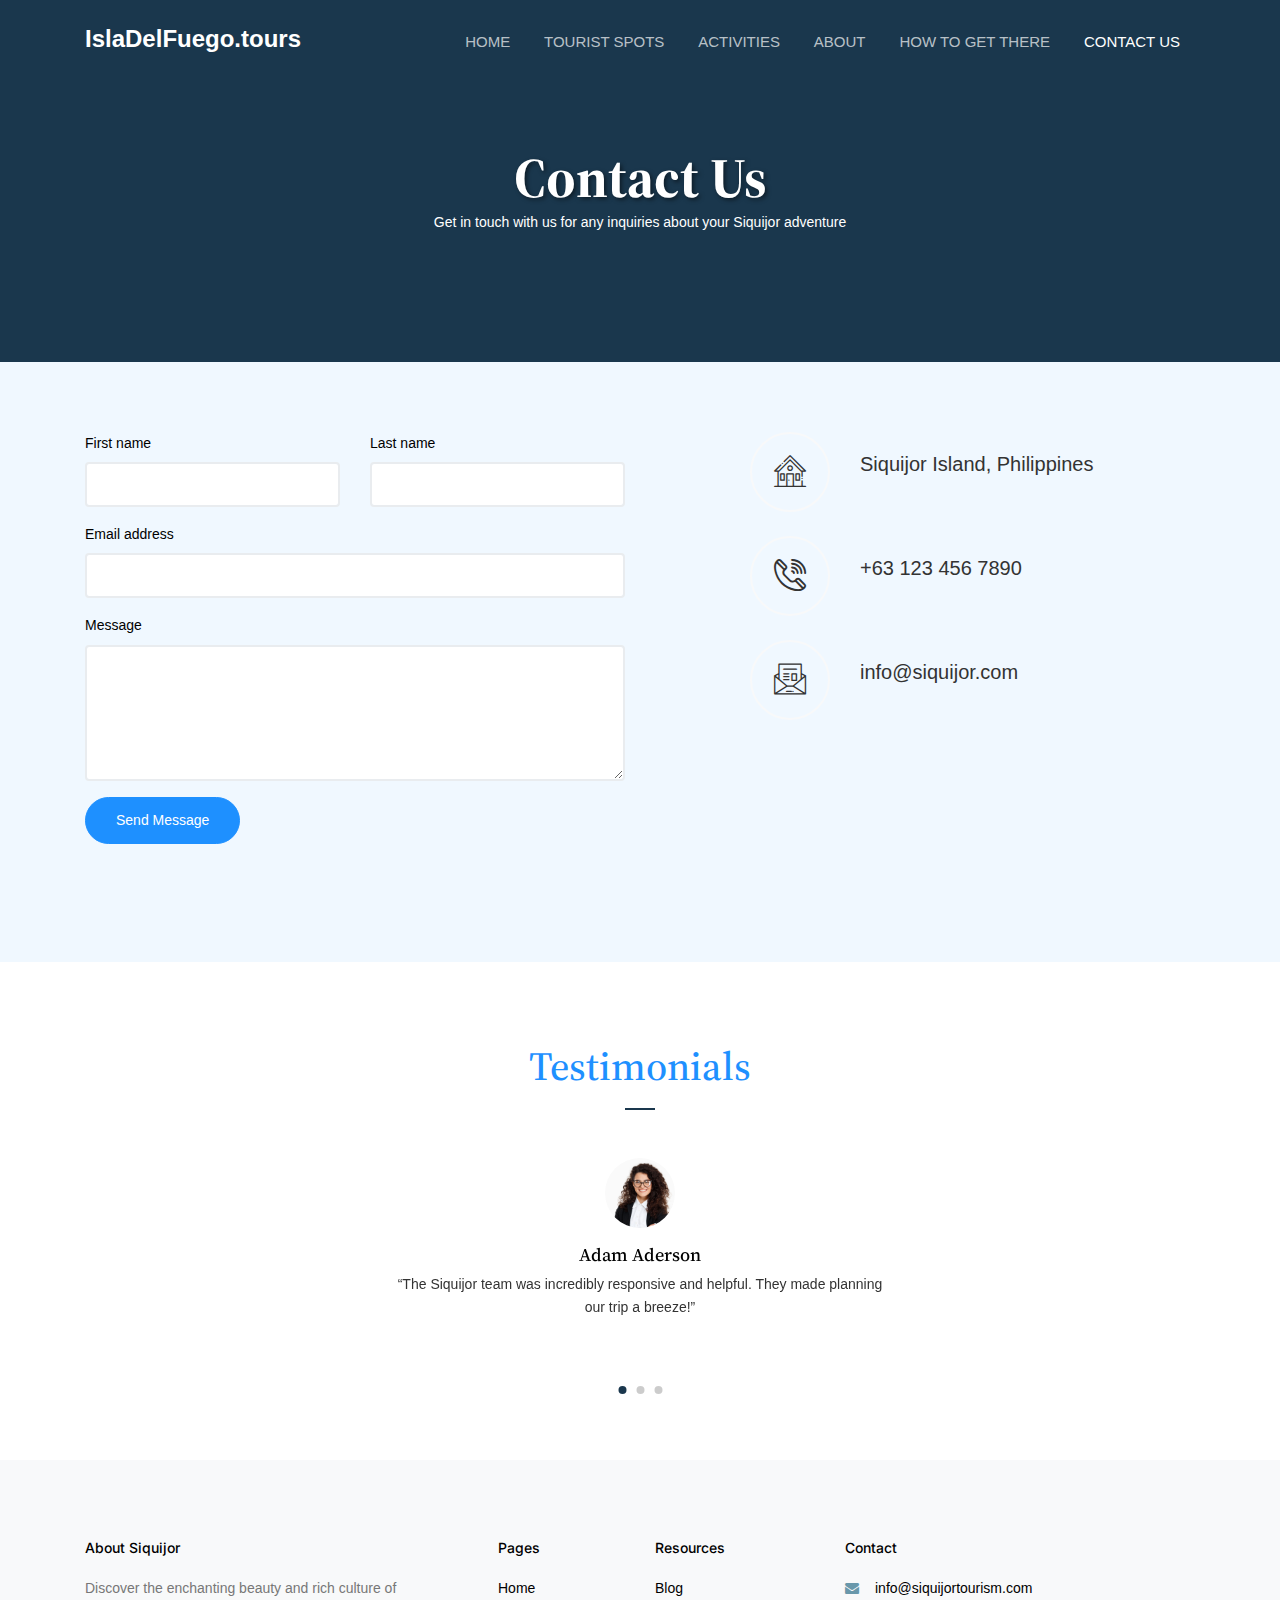
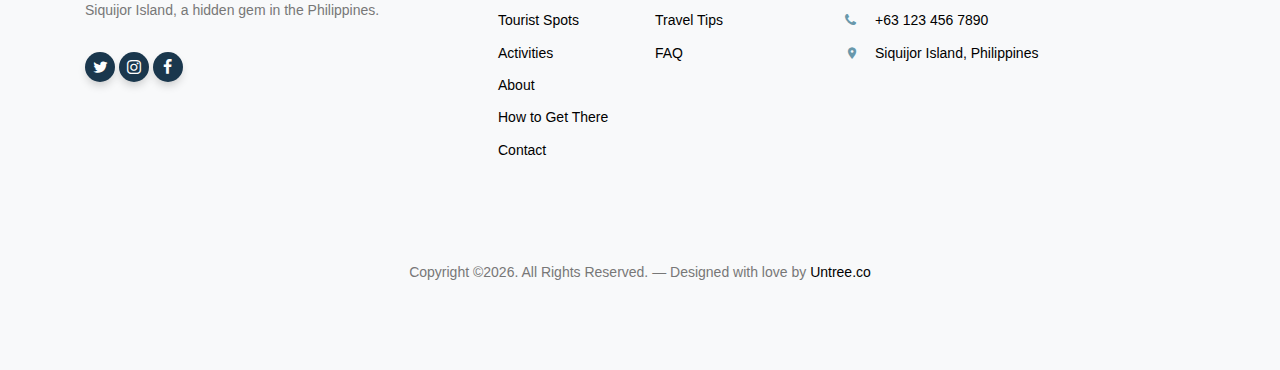
<file: contact.html>
<!doctype html>
<html lang="en">
<head>
    <meta charset="utf-8">
    <meta name="viewport" content="width=device-width, initial-scale=1, shrink-to-fit=no">
    <meta name="author" content="Untree.co">
    <link rel="shortcut icon" href="images/favicon.png">

    <meta name="description" content="Contact Siquijor for your travel inquiries" />
    <meta name="keywords" content="Siquijor, contact, travel, inquiries, Philippines" />

    <link href="https://fonts.googleapis.com/css2?family=Inter:wght@400;700&family=Source+Serif+Pro:wght@400;700&display=swap" rel="stylesheet">

    <link rel="stylesheet" href="css/bootstrap.min.css">
    <link rel="stylesheet" href="css/owl.carousel.min.css">
    <link rel="stylesheet" href="css/owl.theme.default.min.css">
    <link rel="stylesheet" href="css/jquery.fancybox.min.css">
    <link rel="stylesheet" href="fonts/icomoon/style.css">
    <link rel="stylesheet" href="fonts/flaticon/font/flaticon.css">
    <link rel="stylesheet" href="css/daterangepicker.css">
    <link rel="stylesheet" href="css/aos.css">
    <link rel="stylesheet" href="css/style.css">

    <title>Contact Us</title>
</head>

<body>
    <div class="site-mobile-menu site-navbar-target">
        <div class="site-mobile-menu-header">
            <div class="site-mobile-menu-close">
                <span class="icofont-close js-menu-toggle"></span>
            </div>
        </div>
        <div class="site-mobile-menu-body"></div>
    </div>

    <nav class="site-nav">
        <div class="container">
            <div class="site-navigation">
                <a href="index.html" class="logo m-0">IslaDelFuego.tours<span class="text-primary"></span></a>

                <ul class="js-clone-nav d-none d-lg-inline-block text-left site-menu float-right">
                    <li><a href="index.html">Home</a></li>
                    <li><a href="tourist-spots.html">Tourist Spots</a></li>
                    <li><a href="activities.html">Activities</a></li>
                    <li><a href="about.html">About</a></li>
                    <li><a href="how-to-get-there.html">How to Get There</a></li>
                    <li class="active"><a href="contact.html">Contact Us</a></li>
                </ul>

                <a href="#" class="burger ml-auto float-right site-menu-toggle js-menu-toggle d-inline-block d-lg-none light" data-toggle="collapse" data-target="#main-navbar">
                    <span></span>
                </a>
            </div>
        </div>
    </nav>

    <div class="hero hero-inner">
        <div class="container">
            <div class="row align-items-center">
                <div class="col-lg-6 mx-auto text-center">
                    <div class="intro-wrap">
                        <h1 class="mb-0">Contact Us</h1>
                        <p class="text-white">Get in touch with us for any inquiries about your Siquijor adventure</p>
                    </div>
                </div>
            </div>
        </div>
    </div>

    <div class="untree_co-section">
        <div class="container">
            <div class="row">
                <div class="col-lg-6 mb-5 mb-lg-0">
                    <form class="contact-form" data-aos="fade-up" data-aos-delay="200">
                        <div class="row">
                            <div class="col-6">
                                <div class="form-group">
                                    <label class="text-black" for="fname">First name</label>
                                    <input type="text" class="form-control" id="fname">
                                </div>
                            </div>
                            <div class="col-6">
                                <div class="form-group">
                                    <label class="text-black" for="lname">Last name</label>
                                    <input type="text" class="form-control" id="lname">
                                </div>
                            </div>
                        </div>
                        <div class="form-group">
                            <label class="text-black" for="email">Email address</label>
                            <input type="email" class="form-control" id="email">
                        </div>

                        <div class="form-group">
                            <label class="text-black" for="message">Message</label>
                            <textarea name="" class="form-control" id="message" cols="30" rows="5"></textarea>
                        </div>

                        <button type="submit" class="btn btn-primary">Send Message</button>
                    </form>
                </div>
                <div class="col-lg-5 ml-auto">
                    <div class="quick-contact-item d-flex align-items-center mb-4">
                        <span class="flaticon-house"></span>
                        <address class="text">
                            Siquijor Island, Philippines
                        </address>
                    </div>
                    <div class="quick-contact-item d-flex align-items-center mb-4">
                        <span class="flaticon-phone-call"></span>
                        <address class="text">
                            +63 123 456 7890
                        </address>
                    </div>
                    <div class="quick-contact-item d-flex align-items-center mb-4">
                        <span class="flaticon-mail"></span>
                        <address class="text">
                            info@siquijor.com
                        </address>
                    </div>
                </div>
            </div>
        </div>
    </div>

    <div class="untree_co-section testimonial-section mt-5 bg-white">
        <div class="container">
            <div class="row justify-content-center">
                <div class="col-lg-7 text-center">
                    <h2 class="section-title text-center mb-5">Testimonials</h2>

                    <div class="owl-single owl-carousel no-nav">
                        <div class="testimonial mx-auto">
                            <figure class="img-wrap">
                                <img src="images/person_2.jpg" alt="Image" class="img-fluid">
                            </figure>
                            <h3 class="name">Adam Aderson</h3>
                            <blockquote>
                                <p>&ldquo;The Siquijor team was incredibly responsive and helpful. They made planning our trip a breeze!&rdquo;</p>
                            </blockquote>
                        </div>

                        <div class="testimonial mx-auto">
                            <figure class="img-wrap">
                                <img src="images/person_3.jpg" alt="Image" class="img-fluid">
                            </figure>
                            <h3 class="name">Luisa Thompson</h3>
                            <blockquote>
                                <p>&ldquo;I had so many questions before our trip, and the team at Siquijor Tourism answered them all promptly and thoroughly.&rdquo;</p>
                            </blockquote>
                        </div>

                        <div class="testimonial mx-auto">
                            <figure class="img-wrap">
                                <img src="images/person_4.jpg" alt="Image" class="img-fluid">
                            </figure>
                            <h3 class="name">Daniel Foster</h3>
                            <blockquote>
                                <p>&ldquo;From the first contact to the end of our trip, the communication was excellent. Highly recommend their services!&rdquo;</p>
                            </blockquote>
                        </div>
                    </div>
                </div>
            </div>
        </div>
    </div>

    <div class="site-footer">
        <div class="inner first">
            <div class="container">
                <div class="row">
                    <div class="col-md-6 col-lg-4">
                        <div class="widget">
                            <h3 class="heading">About Siquijor</h3>
                            <p>Discover the enchanting beauty and rich culture of Siquijor Island, a hidden gem in the Philippines.</p>
                        </div>
                        <div class="widget">
                            <ul class="list-unstyled social">
                                <li><a href="#"><span class="icon-twitter"></span></a></li>
                                <li><a href="#"><span class="icon-instagram"></span></a></li>
                                <li><a href="#"><span class="icon-facebook"></span></a></li>
                            </ul>
                        </div>
                    </div>
                    <div class="col-md-6 col-lg-2 pl-lg-5">
                        <div class="widget">
                            <h3 class="heading">Pages</h3>
                            <ul class="links list-unstyled">
                                <li><a href="#">Home</a></li>
                                <li><a href="#">Tourist Spots</a></li>
                                <li><a href="#">Activities</a></li>
                                <li><a href="#">About</a></li>
                                <li><a href="#">How to Get There</a></li>
                                <li><a href="#">Contact</a></li>
                            </ul>
                        </div>
                    </div>
                    <div class="col-md-6 col-lg-2">
                        <div class="widget">
                            <h3 class="heading">Resources</h3>
                            <ul class="links list-unstyled">
                                <li><a href="#">Blog</a></li>
                                <li><a href="#">Travel Tips</a></li>
                                <li><a href="#">FAQ</a></li>
                            </ul>
                        </div>
                    </div>
                    <div class="col-md-6 col-lg-4">
                        <div class="widget">
                            <h3 class="heading">Contact</h3>
                            <ul class="list-unstyled quick-info links">
                                <li class="email"><a href="#">info@siquijortourism.com</a></li>
                                <li class="phone"><a href="#">+63 123 456 7890</a></li>
                                <li class="address"><a href="#">Siquijor Island, Philippines</a></li>
                            </ul>
                        </div>
                    </div>
                </div>
            </div>
        </div>

        <div class="inner dark">
            <div class="container">
                <div class="row text-center">
                    <div class="col-md-8 mb-3 mb-md-0 mx-auto">
                        <p>Copyright &copy;<script>document.write(new Date().getFullYear());</script>. All Rights Reserved. &mdash; Designed with love by <a href="https://untree.co" class="link-highlight">Untree.co</a> <!-- License information: https://untree.co/license/ -->
                        </p>
                    </div>
                </div>
            </div>
        </div>
    </div>

    <div id="overlayer"></div>
    <div class="loader">
        <div class="spinner-border" role="status">
            <span class="sr-only">Loading...</span>
        </div>
    </div>

    <script src="js/jquery-3.4.1.min.js"></script>
    <script src="js/popper.min.js"></script>
    <script src="js/bootstrap.min.js"></script>
    <script src="js/owl.carousel.min.js"></script>
    <script src="js/jquery.animateNumber.min.js"></script>
    <script src="js/jquery.waypoints.min.js"></script>
    <script src="js/jquery.fancybox.min.js"></script>
    <script src="js/aos.js"></script>
    <script src="js/moment.min.js"></script>
    <script src="js/daterangepicker.js"></script>

    <script src="js/typed.js"></script>

    <script src="js/custom.js"></script>

</body>
</html>
</file>
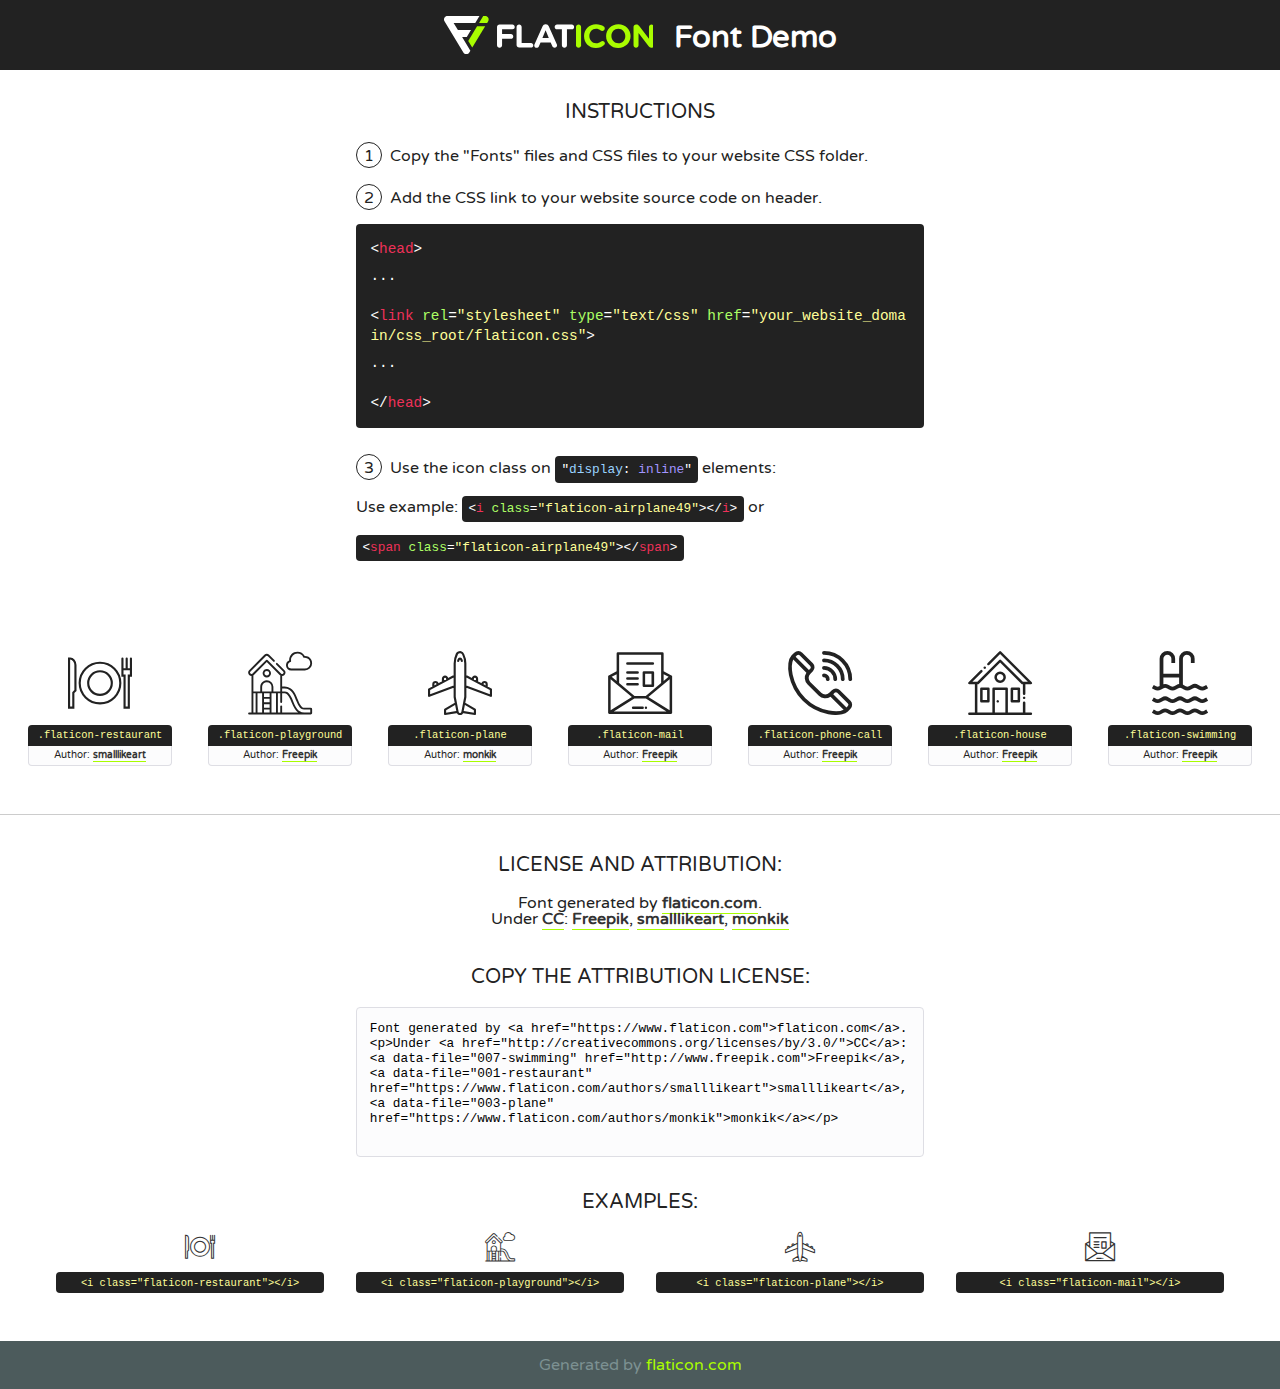
<file: fonts/flaticon/font/flaticon.html>
<!DOCTYPE html>
<!--
  Flaticon icon font: Flaticon
  Creation date: 17/08/2020 06:54
-->
<html>
<!DOCTYPE html>
<html>

<head>
    <title>Flaticon WebFont</title>
    <link href="http://fonts.googleapis.com/css?family=Varela+Round" rel="stylesheet" type="text/css" />
    <link rel="stylesheet" type="text/css" href="flaticon.css">
    <meta charset="UTF-8">
    <style>
    html, body, div, span, applet, object, iframe,
    h1, h2, h3, h4, h5, h6, p, blockquote, pre,
    a, abbr, acronym, address, big, cite, code,
    del, dfn, em, img, ins, kbd, q, s, samp,
    small, strike, strong, sub, sup, tt, var,
    b, u, i, center,
    dl, dt, dd, ol, ul, li,
    fieldset, form, label, legend,
    table, caption, tbody, tfoot, thead, tr, th, td,
    article, aside, canvas, details, embed, 
    figure, figcaption, footer, header, hgroup, 
    menu, nav, output, ruby, section, summary,
    time, mark, audio, video {
        margin: 0;
        padding: 0;
        border: 0;
        font-size: 100%;
        font: inherit;
        vertical-align: baseline;
    }
    /* HTML5 display-role reset for older browsers */
    article, aside, details, figcaption, figure, 
    footer, header, hgroup, menu, nav, section {
        display: block;
    }
    body {
        line-height: 1;
    }
    ol, ul {
        list-style: none;
    }
    blockquote, q {
        quotes: none;
    }
    blockquote:before, blockquote:after,
    q:before, q:after {
        content: '';
        content: none;
    }
    table {
        border-collapse: collapse;
        border-spacing: 0;
    }
    body {
        font-family: 'Varela Round', Helvetica, Arial, sans-serif;
        font-size: 16px;
        color: #222;
    }
    a {
        color: #333;
        border-bottom: 1px solid #a9fd00;
        font-weight: bold;
        text-decoration: none;
    }
    * {
        -moz-box-sizing: border-box;
        -webkit-box-sizing: border-box;
        box-sizing: border-box;
        margin: 0;
        padding: 0;
    }
    [class^="flaticon-"]:before, [class*=" flaticon-"]:before, [class^="flaticon-"]:after, [class*=" flaticon-"]:after {
        font-family: Flaticon;
        font-size: 30px;
        font-style: normal;
        margin-left: 20px;
        color: #333;
    }
    .wrapper {
        max-width: 600px;
        margin: auto;
        padding: 0 1em;
    }
    .title {
        font-size: 1.25em;
        text-align: center;
        margin-bottom: 1em;
        text-transform: uppercase;
    }
    header {
        text-align: center;
        background-color: #222;
        color: #fff;
        padding: 1em;
    }
    header .logo {
        width: 210px;
        height: 38px;
        display: inline-block;
        vertical-align: middle;
        margin-right: 1em;
        border: none;
    }
    header strong {
        font-size: 1.95em;
        font-weight: bold;
        vertical-align: middle;
        margin-top: 5px;
        display: inline-block;
    }
    .demo {
        margin: 2em auto;
        line-height: 1.25em;
    }
    .demo ul li {
        margin-bottom: 1em;
    }
    .demo ul li .num {
        color: #222;
        border-radius: 20px;
        display: inline-block;
        width: 26px;
        padding: 3px;
        height: 26px;
        text-align: center;
        margin-right: 0.5em;
        border: 1px solid #222;
    }
    .demo ul li code {
        background-color: #222;
        border-radius: 4px;
        padding: 0.25em 0.5em;
        display: inline-block;
        color: #fff;
        font-family: Consolas,Monaco,Lucida Console,Liberation Mono,DejaVu Sans Mono,Bitstream Vera Sans Mono,Courier New, monospace;
        font-weight: lighter;
        margin-top: 1em;
        font-size: 0.8em;
        word-break: break-all;
    }
    .demo ul li code.big {
        padding: 1em;
        font-size: 0.9em;
    }
    .demo ul li code .red {
        color: #EF3159;
    }
    .demo ul li code .green {
        color: #ACFF65;
    }
    .demo ul li code .yellow {
        color: #FFFF99;
    }
    .demo ul li code .blue {
        color: #99D3FF;
    }
    .demo ul li code .purple {
        color: #A295FF;
    }
    .demo ul li code .dots {
        margin-top: 0.5em;
        display: block;
    }
    #glyphs {
        border-bottom: 1px solid #ccc;
        padding: 2em 0;
        text-align: center;
    }
    .glyph {
        display: inline-block;
        width: 9em;
        margin: 1em;
        text-align: center;
        vertical-align: top;
        background: #FFF;
    }
    .glyph .glyph-icon {
        padding: 10px;
        display: block;
        font-family:"Flaticon";
        font-size: 64px;
        line-height: 1;
    }
    .glyph .glyph-icon:before {
        font-size: 64px;
        color: #222;
        margin-left: 0;
    }
    .class-name {
        font-size: 0.65em;
        background-color: #222;
        color: #fff;
        border-radius: 4px 4px 0 0;
        padding: 0.5em;
        color: #FFFF99;
        font-family: Consolas,Monaco,Lucida Console,Liberation Mono,DejaVu Sans Mono,Bitstream Vera Sans Mono,Courier New, monospace;
    }
    .author-name {
        font-size: 0.6em;
        background-color: #fcfcfd;
        border: 1px solid #DEDEE4;
        border-top: 0;
        border-radius: 0 0 4px 4px;
        padding: 0.5em;
    }
    .class-name:last-child {
        font-size: 10px;
        color:#888;
    }
    .class-name:last-child a {
        font-size: 10px;
        color:#555;
    }
    .class-name:last-child a:hover {
        color:#a9fd00;
    }
    .glyph > input {
        display: block;
        width: 100px;
        margin: 5px auto;
        text-align: center;
        font-size: 12px;
        cursor: text;
    }
    .glyph > input.icon-input {
        font-family:"Flaticon";
        font-size: 16px;
        margin-bottom: 10px;
    }
    .attribution .title {
        margin-top: 2em;
    }
    .attribution textarea {
        background-color: #fcfcfd;
        padding: 1em;
        border: none;
        box-shadow: none;
        border: 1px solid #DEDEE4;
        border-radius: 4px;
        resize: none;
        width: 100%;
        height: 150px;
        font-size: 0.8em;
        font-family: Consolas,Monaco,Lucida Console,Liberation Mono,DejaVu Sans Mono,Bitstream Vera Sans Mono,Courier New, monospace;
        -webkit-appearance: none;
    }
    .iconsuse {
        margin: 2em auto;
        text-align: center;
        max-width: 1200px;
    }
    .iconsuse:after {
        content: '';
        display: table;
        clear: both;
    }
    .iconsuse .image {
        float: left;
        width: 25%;
        padding: 0 1em;
    }
    .iconsuse .image p {
        margin-bottom: 1em;
    }
    .iconsuse .image span {
        display: block;
        font-size: 0.65em;
        background-color: #222;
        color: #fff;
        border-radius: 4px;
        padding: 0.5em;
        color: #FFFF99;
        margin-top: 1em;
        font-family: Consolas,Monaco,Lucida Console,Liberation Mono,DejaVu Sans Mono,Bitstream Vera Sans Mono,Courier New, monospace;
    }
    #footer {
        text-align: center;
        background-color: #4C5B5C;
        color: #7c9192;
        padding: 1em;
    }
    #footer a {
        border: none;
        color: #a9fd00;
        font-weight: normal;
    }
    @media (max-width: 960px) {
        .iconsuse .image {
            width: 50%;
        }
    }
    @media (max-width: 560px) {
        .iconsuse .image {
            width: 100%;
        }
    }
    </style>
</head>

<body class="characters-off">

    <header>
        <a href="https://www.flaticon.com" target="_blank" class="logo">
            <svg version="1.1" xmlns="http://www.w3.org/2000/svg" xmlns:xlink="http://www.w3.org/1999/xlink" xmlns:a="http://ns.adobe.com/AdobeSVGViewerExtensions/3.0/" viewBox="0 0 560.875 102.036" enable-background="new 0 0 560.875 102.036" xml:space="preserve">
                <defs>
                </defs>
                <g>
                    <g class="letters">
                        <path fill="#ffffff" d="M141.596,29.675c0-3.777,2.985-6.767,6.764-6.767h34.438c3.426,0,6.15,2.728,6.15,6.15
                        c0,3.43-2.724,6.149-6.15,6.149h-27.674v13.091h23.719c3.429,0,6.151,2.724,6.151,6.15c0,3.43-2.723,6.149-6.151,6.149h-23.719
                        v17.574c0,3.773-2.986,6.761-6.764,6.761c-3.779,0-6.764-2.989-6.764-6.761V29.675z"></path>
                        <path fill="#ffffff" d="M193.844,29.149c0-3.781,2.985-6.767,6.764-6.767c3.776,0,6.763,2.985,6.763,6.767v42.957h25.039
                        c3.426,0,6.149,2.726,6.149,6.153c0,3.425-2.723,6.15-6.149,6.15h-31.802c-3.779,0-6.764-2.986-6.764-6.768V29.149z"></path>
                        <path fill="#ffffff" d="M241.891,75.71l21.438-48.407c1.492-3.341,4.215-5.357,7.906-5.357h0.792
                        c3.686,0,6.323,2.017,7.815,5.357l21.439,48.407c0.436,0.967,0.701,1.845,0.701,2.723c0,3.602-2.809,6.501-6.414,6.501
                        c-3.161,0-5.269-1.845-6.499-4.655l-4.132-9.661h-27.059l-4.301,10.102c-1.144,2.631-3.426,4.214-6.237,4.214
                        c-3.517,0-6.24-2.81-6.24-6.325C241.1,77.64,241.451,76.677,241.891,75.71z M279.932,58.666l-8.521-20.297l-8.526,20.297H279.932
                        z"></path>
                        <path fill="#ffffff" d="M314.864,35.387H301.86c-3.429,0-6.239-2.813-6.239-6.238c0-3.429,2.811-6.24,6.239-6.24h39.533
                        c3.426,0,6.237,2.811,6.237,6.24c0,3.425-2.811,6.238-6.237,6.238h-13.001v42.785c0,3.773-2.99,6.761-6.764,6.761
                        c-3.779,0-6.764-2.989-6.764-6.761V35.387z"></path>
                        <path fill="#A9FD00" d="M352.615,29.149c0-3.781,2.985-6.767,6.767-6.767c3.774,0,6.761,2.985,6.761,6.767v49.024
                        c0,3.773-2.987,6.761-6.761,6.761c-3.781,0-6.767-2.989-6.767-6.761V29.149z"></path>
                        <path fill="#A9FD00" d="M374.132,53.836v-0.179c0-17.481,13.178-31.801,32.065-31.801c9.22,0,15.459,2.458,20.557,6.238
                        c1.402,1.054,2.637,2.985,2.637,5.357c0,3.692-2.985,6.59-6.681,6.59c-1.845,0-3.071-0.702-4.044-1.319
                        c-3.776-2.813-7.729-4.393-12.562-4.393c-10.364,0-17.831,8.611-17.831,19.154v0.173c0,10.542,7.291,19.329,17.831,19.329
                        c5.715,0,9.492-1.756,13.359-4.834c1.049-0.874,2.458-1.491,4.039-1.491c3.429,0,6.325,2.813,6.325,6.236
                        c0,2.106-1.056,3.78-2.282,4.834c-5.539,4.834-12.036,7.733-21.878,7.733C387.572,85.464,374.132,71.493,374.132,53.836z"></path>
                        <path fill="#A9FD00" d="M433.009,53.836v-0.179c0-17.481,13.79-31.801,32.766-31.801c18.981,0,32.592,14.143,32.592,31.628v0.173
                        c0,17.483-13.785,31.807-32.769,31.807C446.625,85.464,433.009,71.32,433.009,53.836z M484.224,53.836v-0.179
                        c0-10.539-7.725-19.326-18.626-19.326c-10.893,0-18.449,8.611-18.449,19.154v0.173c0,10.542,7.73,19.329,18.626,19.329
                        C476.676,72.986,484.224,64.378,484.224,53.836z"></path>
                        <path fill="#A9FD00" d="M506.233,29.321c0-3.774,2.99-6.763,6.767-6.763h1.401c3.252,0,5.183,1.583,7.029,3.953l26.093,34.265
                        V29.059c0-3.692,2.99-6.677,6.681-6.677c3.683,0,6.671,2.985,6.671,6.677v48.934c0,3.78-2.987,6.765-6.764,6.765h-0.436
                        c-3.257,0-5.188-1.581-7.034-3.953l-27.056-35.492v32.944c0,3.687-2.985,6.676-6.678,6.676c-3.683,0-6.673-2.989-6.673-6.676
                        V29.321z"></path>
                    </g>
                    <g class="insignia">
                        <path fill="#ffffff" d="M48.372,56.137h12.517l11.156-18.537H37.186L25.688,18.539h57.825L94.668,0H9.271
                        C5.925,0,2.842,1.801,1.198,4.716c-1.644,2.907-1.593,6.482,0.134,9.343l50.38,83.501c1.678,2.781,4.689,4.476,7.938,4.476
                        c3.246,0,6.257-1.695,7.935-4.476l2.898-4.804L48.372,56.137z"></path>
                        <g class="i">
                            <path fill="#A9FD00" d="M93.575,18.539h0.031v0.004l21.652,0.004l2.705-4.488c1.727-2.861,1.778-6.436,0.133-9.343
                            C116.454,1.801,113.371,0,110.026,0h-5.294L93.575,18.539z"></path>
                            <polygon fill="#A9FD00" points="88.291,27.356 64.725,66.486 75.519,84.404 109.942,27.356"></polygon>
                        </g>
                    </g>
                </g>
            </svg>
        </a>
        <strong>Font Demo</strong>
    </header>


    <section class="demo wrapper">

        <p class="title">Instructions</p>

        <ul>
            <li>
                <span class="num">1</span>Copy the "Fonts" files and CSS files to your website CSS folder.
            </li>
            <li>
                <span class="num">2</span>Add the CSS link to your website source code on header.
                <code class="big">
                    &lt;<span class="red">head</span>&gt;
                    <br/><span class="dots">...</span>
                    <br/>&lt;<span class="red">link</span> <span class="green">rel</span>=<span class="yellow">"stylesheet"</span> <span class="green">type</span>=<span class="yellow">"text/css"</span> <span class="green">href</span>=<span class="yellow">"your_website_domain/css_root/flaticon.css"</span>&gt;
                    <br/><span class="dots">...</span>
                    <br/>&lt;/<span class="red">head</span>&gt;
                </code>
            </li>

            <li>
                <p>
                    <span class="num">3</span>Use the icon class on <code>"<span class="blue">display</span>:<span class="purple"> inline</span>"</code> elements:
                    <br />
                    Use example: <code>&lt;<span class="red">i</span> <span class="green">class</span>=<span class="yellow">&quot;flaticon-airplane49&quot;</span>&gt;&lt;/<span class="red">i</span>&gt;</code> or <code>&lt;<span class="red">span</span> <span class="green">class</span>=<span class="yellow">&quot;flaticon-airplane49&quot;</span>&gt;&lt;/<span class="red">span</span>&gt;</code>
            </li>
        </ul>

    </section>




   <section id="glyphs">          
    
      
        <div class="glyph"><div class="glyph-icon flaticon-restaurant"></div>
            <div class="class-name">.flaticon-restaurant</div>
            <div class="author-name">Author: <a data-file="001-restaurant" href="https://www.flaticon.com/authors/smalllikeart">smalllikeart</a> </div> 
        </div>        
        
        <div class="glyph"><div class="glyph-icon flaticon-playground"></div>
            <div class="class-name">.flaticon-playground</div>
            <div class="author-name">Author: <a data-file="002-playground" href="http://www.freepik.com">Freepik</a> </div> 
        </div>        
        
        <div class="glyph"><div class="glyph-icon flaticon-plane"></div>
            <div class="class-name">.flaticon-plane</div>
            <div class="author-name">Author: <a data-file="003-plane" href="https://www.flaticon.com/authors/monkik">monkik</a> </div> 
        </div>        
        
        <div class="glyph"><div class="glyph-icon flaticon-mail"></div>
            <div class="class-name">.flaticon-mail</div>
            <div class="author-name">Author: <a data-file="004-mail" href="http://www.freepik.com">Freepik</a> </div> 
        </div>        
        
        <div class="glyph"><div class="glyph-icon flaticon-phone-call"></div>
            <div class="class-name">.flaticon-phone-call</div>
            <div class="author-name">Author: <a data-file="005-phone-call" href="http://www.freepik.com">Freepik</a> </div> 
        </div>        
        
        <div class="glyph"><div class="glyph-icon flaticon-house"></div>
            <div class="class-name">.flaticon-house</div>
            <div class="author-name">Author: <a data-file="006-house" href="http://www.freepik.com">Freepik</a> </div> 
        </div>        
        
        <div class="glyph"><div class="glyph-icon flaticon-swimming"></div>
            <div class="class-name">.flaticon-swimming</div>
            <div class="author-name">Author: <a data-file="007-swimming" href="http://www.freepik.com">Freepik</a> </div> 
        </div>        
        

    </section>



    <section class="attribution wrapper"   style="text-align:center;">

      <div class="title">License and attribution:</div><div class="attrDiv">Font generated by <a href="https://www.flaticon.com">flaticon.com</a>. <div><p>Under <a href="http://creativecommons.org/licenses/by/3.0/">CC</a>: <a data-file="007-swimming" href="http://www.freepik.com">Freepik</a>, <a data-file="001-restaurant" href="https://www.flaticon.com/authors/smalllikeart">smalllikeart</a>, <a data-file="003-plane" href="https://www.flaticon.com/authors/monkik">monkik</a></p>  </div>
      </div>
      <div class="title">Copy the Attribution License:</div>

    <textarea onclick="this.focus();this.select();">Font generated by &lt;a href=&quot;https://www.flaticon.com&quot;&gt;flaticon.com&lt;/a&gt;. <p>Under <a href="http://creativecommons.org/licenses/by/3.0/">CC</a>: <a data-file="007-swimming" href="http://www.freepik.com">Freepik</a>, <a data-file="001-restaurant" href="https://www.flaticon.com/authors/smalllikeart">smalllikeart</a>, <a data-file="003-plane" href="https://www.flaticon.com/authors/monkik">monkik</a></p>  
     </textarea>

    </section>

    <section class="iconsuse">

          <div class="title">Examples:</div>            
             
            <div class="image">
                <p>
                    <i class="glyph-icon flaticon-restaurant"></i> 
                    <span>&lt;i class=&quot;flaticon-restaurant&quot;&gt;&lt;/i&gt;</span>
                </p>
            </div>
            
            <div class="image">
                <p>
                    <i class="glyph-icon flaticon-playground"></i> 
                    <span>&lt;i class=&quot;flaticon-playground&quot;&gt;&lt;/i&gt;</span>
                </p>
            </div>
            
            <div class="image">
                <p>
                    <i class="glyph-icon flaticon-plane"></i> 
                    <span>&lt;i class=&quot;flaticon-plane&quot;&gt;&lt;/i&gt;</span>
                </p>
            </div>
            
            <div class="image">
                <p>
                    <i class="glyph-icon flaticon-mail"></i> 
                    <span>&lt;i class=&quot;flaticon-mail&quot;&gt;&lt;/i&gt;</span>
                </p>
            </div>
                       
        </div>
                            
    </section>

<div id="footer">
    <div>Generated by <a href="https://www.flaticon.com">flaticon.com</a>
    </div>
</div>



</body>
</html>
</file>
<file: fonts/icomoon/style.css>
@font-face {
  font-family: 'icomoon';
  src:  url('fonts/icomoon.eot?10si43');
  src:  url('fonts/icomoon.eot?10si43#iefix') format('embedded-opentype'),
    url('fonts/icomoon.ttf?10si43') format('truetype'),
    url('fonts/icomoon.woff?10si43') format('woff'),
    url('fonts/icomoon.svg?10si43#icomoon') format('svg');
  font-weight: normal;
  font-style: normal;
}

[class^="icon-"], [class*=" icon-"] {
  /* use !important to prevent issues with browser extensions that change fonts */
  font-family: 'icomoon' !important;
  speak: none;
  font-style: normal;
  font-weight: normal;
  font-variant: normal;
  text-transform: none;
  line-height: 1;

  /* Better Font Rendering =========== */
  -webkit-font-smoothing: antialiased;
  -moz-osx-font-smoothing: grayscale;
}

.icon-asterisk:before {
  content: "\f069";
}
.icon-plus:before {
  content: "\f067";
}
.icon-question:before {
  content: "\f128";
}
.icon-minus:before {
  content: "\f068";
}
.icon-glass:before {
  content: "\f000";
}
.icon-music:before {
  content: "\f001";
}
.icon-search:before {
  content: "\f002";
}
.icon-envelope-o:before {
  content: "\f003";
}
.icon-heart:before {
  content: "\f004";
}
.icon-star:before {
  content: "\f005";
}
.icon-star-o:before {
  content: "\f006";
}
.icon-user:before {
  content: "\f007";
}
.icon-film:before {
  content: "\f008";
}
.icon-th-large:before {
  content: "\f009";
}
.icon-th:before {
  content: "\f00a";
}
.icon-th-list:before {
  content: "\f00b";
}
.icon-check:before {
  content: "\f00c";
}
.icon-close:before {
  content: "\f00d";
}
.icon-remove:before {
  content: "\f00d";
}
.icon-times:before {
  content: "\f00d";
}
.icon-search-plus:before {
  content: "\f00e";
}
.icon-search-minus:before {
  content: "\f010";
}
.icon-power-off:before {
  content: "\f011";
}
.icon-signal:before {
  content: "\f012";
}
.icon-cog:before {
  content: "\f013";
}
.icon-gear:before {
  content: "\f013";
}
.icon-trash-o:before {
  content: "\f014";
}
.icon-home:before {
  content: "\f015";
}
.icon-file-o:before {
  content: "\f016";
}
.icon-clock-o:before {
  content: "\f017";
}
.icon-road:before {
  content: "\f018";
}
.icon-download:before {
  content: "\f019";
}
.icon-arrow-circle-o-down:before {
  content: "\f01a";
}
.icon-arrow-circle-o-up:before {
  content: "\f01b";
}
.icon-inbox:before {
  content: "\f01c";
}
.icon-play-circle-o:before {
  content: "\f01d";
}
.icon-repeat:before {
  content: "\f01e";
}
.icon-rotate-right:before {
  content: "\f01e";
}
.icon-refresh:before {
  content: "\f021";
}
.icon-list-alt:before {
  content: "\f022";
}
.icon-lock:before {
  content: "\f023";
}
.icon-flag:before {
  content: "\f024";
}
.icon-headphones:before {
  content: "\f025";
}
.icon-volume-off:before {
  content: "\f026";
}
.icon-volume-down:before {
  content: "\f027";
}
.icon-volume-up:before {
  content: "\f028";
}
.icon-qrcode:before {
  content: "\f029";
}
.icon-barcode:before {
  content: "\f02a";
}
.icon-tag:before {
  content: "\f02b";
}
.icon-tags:before {
  content: "\f02c";
}
.icon-book:before {
  content: "\f02d";
}
.icon-bookmark:before {
  content: "\f02e";
}
.icon-print:before {
  content: "\f02f";
}
.icon-camera:before {
  content: "\f030";
}
.icon-font:before {
  content: "\f031";
}
.icon-bold:before {
  content: "\f032";
}
.icon-italic:before {
  content: "\f033";
}
.icon-text-height:before {
  content: "\f034";
}
.icon-text-width:before {
  content: "\f035";
}
.icon-align-left:before {
  content: "\f036";
}
.icon-align-center:before {
  content: "\f037";
}
.icon-align-right:before {
  content: "\f038";
}
.icon-align-justify:before {
  content: "\f039";
}
.icon-list:before {
  content: "\f03a";
}
.icon-dedent:before {
  content: "\f03b";
}
.icon-outdent:before {
  content: "\f03b";
}
.icon-indent:before {
  content: "\f03c";
}
.icon-video-camera:before {
  content: "\f03d";
}
.icon-image:before {
  content: "\f03e";
}
.icon-photo:before {
  content: "\f03e";
}
.icon-picture-o:before {
  content: "\f03e";
}
.icon-pencil:before {
  content: "\f040";
}
.icon-map-marker:before {
  content: "\f041";
}
.icon-adjust:before {
  content: "\f042";
}
.icon-tint:before {
  content: "\f043";
}
.icon-edit:before {
  content: "\f044";
}
.icon-pencil-square-o:before {
  content: "\f044";
}
.icon-share-square-o:before {
  content: "\f045";
}
.icon-check-square-o:before {
  content: "\f046";
}
.icon-arrows:before {
  content: "\f047";
}
.icon-step-backward:before {
  content: "\f048";
}
.icon-fast-backward:before {
  content: "\f049";
}
.icon-backward:before {
  content: "\f04a";
}
.icon-play:before {
  content: "\f04b";
}
.icon-pause:before {
  content: "\f04c";
}
.icon-stop:before {
  content: "\f04d";
}
.icon-forward:before {
  content: "\f04e";
}
.icon-fast-forward:before {
  content: "\f050";
}
.icon-step-forward:before {
  content: "\f051";
}
.icon-eject:before {
  content: "\f052";
}
.icon-chevron-left:before {
  content: "\f053";
}
.icon-chevron-right:before {
  content: "\f054";
}
.icon-plus-circle:before {
  content: "\f055";
}
.icon-minus-circle:before {
  content: "\f056";
}
.icon-times-circle:before {
  content: "\f057";
}
.icon-check-circle:before {
  content: "\f058";
}
.icon-question-circle:before {
  content: "\f059";
}
.icon-info-circle:before {
  content: "\f05a";
}
.icon-crosshairs:before {
  content: "\f05b";
}
.icon-times-circle-o:before {
  content: "\f05c";
}
.icon-check-circle-o:before {
  content: "\f05d";
}
.icon-ban:before {
  content: "\f05e";
}
.icon-arrow-left:before {
  content: "\f060";
}
.icon-arrow-right:before {
  content: "\f061";
}
.icon-arrow-up:before {
  content: "\f062";
}
.icon-arrow-down:before {
  content: "\f063";
}
.icon-mail-forward:before {
  content: "\f064";
}
.icon-share:before {
  content: "\f064";
}
.icon-expand:before {
  content: "\f065";
}
.icon-compress:before {
  content: "\f066";
}
.icon-exclamation-circle:before {
  content: "\f06a";
}
.icon-gift:before {
  content: "\f06b";
}
.icon-leaf:before {
  content: "\f06c";
}
.icon-fire:before {
  content: "\f06d";
}
.icon-eye:before {
  content: "\f06e";
}
.icon-eye-slash:before {
  content: "\f070";
}
.icon-exclamation-triangle:before {
  content: "\f071";
}
.icon-warning:before {
  content: "\f071";
}
.icon-plane:before {
  content: "\f072";
}
.icon-calendar:before {
  content: "\f073";
}
.icon-random:before {
  content: "\f074";
}
.icon-comment:before {
  content: "\f075";
}
.icon-magnet:before {
  content: "\f076";
}
.icon-chevron-up:before {
  content: "\f077";
}
.icon-chevron-down:before {
  content: "\f078";
}
.icon-retweet:before {
  content: "\f079";
}
.icon-shopping-cart:before {
  content: "\f07a";
}
.icon-folder:before {
  content: "\f07b";
}
.icon-folder-open:before {
  content: "\f07c";
}
.icon-arrows-v:before {
  content: "\f07d";
}
.icon-arrows-h:before {
  content: "\f07e";
}
.icon-bar-chart:before {
  content: "\f080";
}
.icon-bar-chart-o:before {
  content: "\f080";
}
.icon-twitter-square:before {
  content: "\f081";
}
.icon-facebook-square:before {
  content: "\f082";
}
.icon-camera-retro:before {
  content: "\f083";
}
.icon-key:before {
  content: "\f084";
}
.icon-cogs:before {
  content: "\f085";
}
.icon-gears:before {
  content: "\f085";
}
.icon-comments:before {
  content: "\f086";
}
.icon-thumbs-o-up:before {
  content: "\f087";
}
.icon-thumbs-o-down:before {
  content: "\f088";
}
.icon-star-half:before {
  content: "\f089";
}
.icon-heart-o:before {
  content: "\f08a";
}
.icon-sign-out:before {
  content: "\f08b";
}
.icon-linkedin-square:before {
  content: "\f08c";
}
.icon-thumb-tack:before {
  content: "\f08d";
}
.icon-external-link:before {
  content: "\f08e";
}
.icon-sign-in:before {
  content: "\f090";
}
.icon-trophy:before {
  content: "\f091";
}
.icon-github-square:before {
  content: "\f092";
}
.icon-upload:before {
  content: "\f093";
}
.icon-lemon-o:before {
  content: "\f094";
}
.icon-phone:before {
  content: "\f095";
}
.icon-square-o:before {
  content: "\f096";
}
.icon-bookmark-o:before {
  content: "\f097";
}
.icon-phone-square:before {
  content: "\f098";
}
.icon-twitter:before {
  content: "\f099";
}
.icon-facebook:before {
  content: "\f09a";
}
.icon-facebook-f:before {
  content: "\f09a";
}
.icon-github:before {
  content: "\f09b";
}
.icon-unlock:before {
  content: "\f09c";
}
.icon-credit-card:before {
  content: "\f09d";
}
.icon-feed:before {
  content: "\f09e";
}
.icon-rss:before {
  content: "\f09e";
}
.icon-hdd-o:before {
  content: "\f0a0";
}
.icon-bullhorn:before {
  content: "\f0a1";
}
.icon-bell-o:before {
  content: "\f0a2";
}
.icon-certificate:before {
  content: "\f0a3";
}
.icon-hand-o-right:before {
  content: "\f0a4";
}
.icon-hand-o-left:before {
  content: "\f0a5";
}
.icon-hand-o-up:before {
  content: "\f0a6";
}
.icon-hand-o-down:before {
  content: "\f0a7";
}
.icon-arrow-circle-left:before {
  content: "\f0a8";
}
.icon-arrow-circle-right:before {
  content: "\f0a9";
}
.icon-arrow-circle-up:before {
  content: "\f0aa";
}
.icon-arrow-circle-down:before {
  content: "\f0ab";
}
.icon-globe:before {
  content: "\f0ac";
}
.icon-wrench:before {
  content: "\f0ad";
}
.icon-tasks:before {
  content: "\f0ae";
}
.icon-filter:before {
  content: "\f0b0";
}
.icon-briefcase:before {
  content: "\f0b1";
}
.icon-arrows-alt:before {
  content: "\f0b2";
}
.icon-group:before {
  content: "\f0c0";
}
.icon-users:before {
  content: "\f0c0";
}
.icon-chain:before {
  content: "\f0c1";
}
.icon-link:before {
  content: "\f0c1";
}
.icon-cloud:before {
  content: "\f0c2";
}
.icon-flask:before {
  content: "\f0c3";
}
.icon-cut:before {
  content: "\f0c4";
}
.icon-scissors:before {
  content: "\f0c4";
}
.icon-copy:before {
  content: "\f0c5";
}
.icon-files-o:before {
  content: "\f0c5";
}
.icon-paperclip:before {
  content: "\f0c6";
}
.icon-floppy-o:before {
  content: "\f0c7";
}
.icon-save:before {
  content: "\f0c7";
}
.icon-square:before {
  content: "\f0c8";
}
.icon-bars:before {
  content: "\f0c9";
}
.icon-navicon:before {
  content: "\f0c9";
}
.icon-reorder:before {
  content: "\f0c9";
}
.icon-list-ul:before {
  content: "\f0ca";
}
.icon-list-ol:before {
  content: "\f0cb";
}
.icon-strikethrough:before {
  content: "\f0cc";
}
.icon-underline:before {
  content: "\f0cd";
}
.icon-table:before {
  content: "\f0ce";
}
.icon-magic:before {
  content: "\f0d0";
}
.icon-truck:before {
  content: "\f0d1";
}
.icon-pinterest:before {
  content: "\f0d2";
}
.icon-pinterest-square:before {
  content: "\f0d3";
}
.icon-google-plus-square:before {
  content: "\f0d4";
}
.icon-google-plus:before {
  content: "\f0d5";
}
.icon-money:before {
  content: "\f0d6";
}
.icon-caret-down:before {
  content: "\f0d7";
}
.icon-caret-up:before {
  content: "\f0d8";
}
.icon-caret-left:before {
  content: "\f0d9";
}
.icon-caret-right:before {
  content: "\f0da";
}
.icon-columns:before {
  content: "\f0db";
}
.icon-sort:before {
  content: "\f0dc";
}
.icon-unsorted:before {
  content: "\f0dc";
}
.icon-sort-desc:before {
  content: "\f0dd";
}
.icon-sort-down:before {
  content: "\f0dd";
}
.icon-sort-asc:before {
  content: "\f0de";
}
.icon-sort-up:before {
  content: "\f0de";
}
.icon-envelope:before {
  content: "\f0e0";
}
.icon-linkedin:before {
  content: "\f0e1";
}
.icon-rotate-left:before {
  content: "\f0e2";
}
.icon-undo:before {
  content: "\f0e2";
}
.icon-gavel:before {
  content: "\f0e3";
}
.icon-legal:before {
  content: "\f0e3";
}
.icon-dashboard:before {
  content: "\f0e4";
}
.icon-tachometer:before {
  content: "\f0e4";
}
.icon-comment-o:before {
  content: "\f0e5";
}
.icon-comments-o:before {
  content: "\f0e6";
}
.icon-bolt:before {
  content: "\f0e7";
}
.icon-flash:before {
  content: "\f0e7";
}
.icon-sitemap:before {
  content: "\f0e8";
}
.icon-umbrella:before {
  content: "\f0e9";
}
.icon-clipboard:before {
  content: "\f0ea";
}
.icon-paste:before {
  content: "\f0ea";
}
.icon-lightbulb-o:before {
  content: "\f0eb";
}
.icon-exchange:before {
  content: "\f0ec";
}
.icon-cloud-download:before {
  content: "\f0ed";
}
.icon-cloud-upload:before {
  content: "\f0ee";
}
.icon-user-md:before {
  content: "\f0f0";
}
.icon-stethoscope:before {
  content: "\f0f1";
}
.icon-suitcase:before {
  content: "\f0f2";
}
.icon-bell:before {
  content: "\f0f3";
}
.icon-coffee:before {
  content: "\f0f4";
}
.icon-cutlery:before {
  content: "\f0f5";
}
.icon-file-text-o:before {
  content: "\f0f6";
}
.icon-building-o:before {
  content: "\f0f7";
}
.icon-hospital-o:before {
  content: "\f0f8";
}
.icon-ambulance:before {
  content: "\f0f9";
}
.icon-medkit:before {
  content: "\f0fa";
}
.icon-fighter-jet:before {
  content: "\f0fb";
}
.icon-beer:before {
  content: "\f0fc";
}
.icon-h-square:before {
  content: "\f0fd";
}
.icon-plus-square:before {
  content: "\f0fe";
}
.icon-angle-double-left:before {
  content: "\f100";
}
.icon-angle-double-right:before {
  content: "\f101";
}
.icon-angle-double-up:before {
  content: "\f102";
}
.icon-angle-double-down:before {
  content: "\f103";
}
.icon-angle-left:before {
  content: "\f104";
}
.icon-angle-right:before {
  content: "\f105";
}
.icon-angle-up:before {
  content: "\f106";
}
.icon-angle-down:before {
  content: "\f107";
}
.icon-desktop:before {
  content: "\f108";
}
.icon-laptop:before {
  content: "\f109";
}
.icon-tablet:before {
  content: "\f10a";
}
.icon-mobile:before {
  content: "\f10b";
}
.icon-mobile-phone:before {
  content: "\f10b";
}
.icon-circle-o:before {
  content: "\f10c";
}
.icon-quote-left:before {
  content: "\f10d";
}
.icon-quote-right:before {
  content: "\f10e";
}
.icon-spinner:before {
  content: "\f110";
}
.icon-circle:before {
  content: "\f111";
}
.icon-mail-reply:before {
  content: "\f112";
}
.icon-reply:before {
  content: "\f112";
}
.icon-github-alt:before {
  content: "\f113";
}
.icon-folder-o:before {
  content: "\f114";
}
.icon-folder-open-o:before {
  content: "\f115";
}
.icon-smile-o:before {
  content: "\f118";
}
.icon-frown-o:before {
  content: "\f119";
}
.icon-meh-o:before {
  content: "\f11a";
}
.icon-gamepad:before {
  content: "\f11b";
}
.icon-keyboard-o:before {
  content: "\f11c";
}
.icon-flag-o:before {
  content: "\f11d";
}
.icon-flag-checkered:before {
  content: "\f11e";
}
.icon-terminal:before {
  content: "\f120";
}
.icon-code:before {
  content: "\f121";
}
.icon-mail-reply-all:before {
  content: "\f122";
}
.icon-reply-all:before {
  content: "\f122";
}
.icon-star-half-empty:before {
  content: "\f123";
}
.icon-star-half-full:before {
  content: "\f123";
}
.icon-star-half-o:before {
  content: "\f123";
}
.icon-location-arrow:before {
  content: "\f124";
}
.icon-crop:before {
  content: "\f125";
}
.icon-code-fork:before {
  content: "\f126";
}
.icon-chain-broken:before {
  content: "\f127";
}
.icon-unlink:before {
  content: "\f127";
}
.icon-info:before {
  content: "\f129";
}
.icon-exclamation:before {
  content: "\f12a";
}
.icon-superscript:before {
  content: "\f12b";
}
.icon-subscript:before {
  content: "\f12c";
}
.icon-eraser:before {
  content: "\f12d";
}
.icon-puzzle-piece:before {
  content: "\f12e";
}
.icon-microphone:before {
  content: "\f130";
}
.icon-microphone-slash:before {
  content: "\f131";
}
.icon-shield:before {
  content: "\f132";
}
.icon-calendar-o:before {
  content: "\f133";
}
.icon-fire-extinguisher:before {
  content: "\f134";
}
.icon-rocket:before {
  content: "\f135";
}
.icon-maxcdn:before {
  content: "\f136";
}
.icon-chevron-circle-left:before {
  content: "\f137";
}
.icon-chevron-circle-right:before {
  content: "\f138";
}
.icon-chevron-circle-up:before {
  content: "\f139";
}
.icon-chevron-circle-down:before {
  content: "\f13a";
}
.icon-html5:before {
  content: "\f13b";
}
.icon-css3:before {
  content: "\f13c";
}
.icon-anchor:before {
  content: "\f13d";
}
.icon-unlock-alt:before {
  content: "\f13e";
}
.icon-bullseye:before {
  content: "\f140";
}
.icon-ellipsis-h:before {
  content: "\f141";
}
.icon-ellipsis-v:before {
  content: "\f142";
}
.icon-rss-square:before {
  content: "\f143";
}
.icon-play-circle:before {
  content: "\f144";
}
.icon-ticket:before {
  content: "\f145";
}
.icon-minus-square:before {
  content: "\f146";
}
.icon-minus-square-o:before {
  content: "\f147";
}
.icon-level-up:before {
  content: "\f148";
}
.icon-level-down:before {
  content: "\f149";
}
.icon-check-square:before {
  content: "\f14a";
}
.icon-pencil-square:before {
  content: "\f14b";
}
.icon-external-link-square:before {
  content: "\f14c";
}
.icon-share-square:before {
  content: "\f14d";
}
.icon-compass:before {
  content: "\f14e";
}
.icon-caret-square-o-down:before {
  content: "\f150";
}
.icon-toggle-down:before {
  content: "\f150";
}
.icon-caret-square-o-up:before {
  content: "\f151";
}
.icon-toggle-up:before {
  content: "\f151";
}
.icon-caret-square-o-right:before {
  content: "\f152";
}
.icon-toggle-right:before {
  content: "\f152";
}
.icon-eur:before {
  content: "\f153";
}
.icon-euro:before {
  content: "\f153";
}
.icon-gbp:before {
  content: "\f154";
}
.icon-dollar:before {
  content: "\f155";
}
.icon-usd:before {
  content: "\f155";
}
.icon-inr:before {
  content: "\f156";
}
.icon-rupee:before {
  content: "\f156";
}
.icon-cny:before {
  content: "\f157";
}
.icon-jpy:before {
  content: "\f157";
}
.icon-rmb:before {
  content: "\f157";
}
.icon-yen:before {
  content: "\f157";
}
.icon-rouble:before {
  content: "\f158";
}
.icon-rub:before {
  content: "\f158";
}
.icon-ruble:before {
  content: "\f158";
}
.icon-krw:before {
  content: "\f159";
}
.icon-won:before {
  content: "\f159";
}
.icon-bitcoin:before {
  content: "\f15a";
}
.icon-btc:before {
  content: "\f15a";
}
.icon-file:before {
  content: "\f15b";
}
.icon-file-text:before {
  content: "\f15c";
}
.icon-sort-alpha-asc:before {
  content: "\f15d";
}
.icon-sort-alpha-desc:before {
  content: "\f15e";
}
.icon-sort-amount-asc:before {
  content: "\f160";
}
.icon-sort-amount-desc:before {
  content: "\f161";
}
.icon-sort-numeric-asc:before {
  content: "\f162";
}
.icon-sort-numeric-desc:before {
  content: "\f163";
}
.icon-thumbs-up:before {
  content: "\f164";
}
.icon-thumbs-down:before {
  content: "\f165";
}
.icon-youtube-square:before {
  content: "\f166";
}
.icon-youtube:before {
  content: "\f167";
}
.icon-xing:before {
  content: "\f168";
}
.icon-xing-square:before {
  content: "\f169";
}
.icon-youtube-play:before {
  content: "\f16a";
}
.icon-dropbox:before {
  content: "\f16b";
}
.icon-stack-overflow:before {
  content: "\f16c";
}
.icon-instagram:before {
  content: "\f16d";
}
.icon-flickr:before {
  content: "\f16e";
}
.icon-adn:before {
  content: "\f170";
}
.icon-bitbucket:before {
  content: "\f171";
}
.icon-bitbucket-square:before {
  content: "\f172";
}
.icon-tumblr:before {
  content: "\f173";
}
.icon-tumblr-square:before {
  content: "\f174";
}
.icon-long-arrow-down:before {
  content: "\f175";
}
.icon-long-arrow-up:before {
  content: "\f176";
}
.icon-long-arrow-left:before {
  content: "\f177";
}
.icon-long-arrow-right:before {
  content: "\f178";
}
.icon-apple:before {
  content: "\f179";
}
.icon-windows:before {
  content: "\f17a";
}
.icon-android:before {
  content: "\f17b";
}
.icon-linux:before {
  content: "\f17c";
}
.icon-dribbble:before {
  content: "\f17d";
}
.icon-skype:before {
  content: "\f17e";
}
.icon-foursquare:before {
  content: "\f180";
}
.icon-trello:before {
  content: "\f181";
}
.icon-female:before {
  content: "\f182";
}
.icon-male:before {
  content: "\f183";
}
.icon-gittip:before {
  content: "\f184";
}
.icon-gratipay:before {
  content: "\f184";
}
.icon-sun-o:before {
  content: "\f185";
}
.icon-moon-o:before {
  content: "\f186";
}
.icon-archive:before {
  content: "\f187";
}
.icon-bug:before {
  content: "\f188";
}
.icon-vk:before {
  content: "\f189";
}
.icon-weibo:before {
  content: "\f18a";
}
.icon-renren:before {
  content: "\f18b";
}
.icon-pagelines:before {
  content: "\f18c";
}
.icon-stack-exchange:before {
  content: "\f18d";
}
.icon-arrow-circle-o-right:before {
  content: "\f18e";
}
.icon-arrow-circle-o-left:before {
  content: "\f190";
}
.icon-caret-square-o-left:before {
  content: "\f191";
}
.icon-toggle-left:before {
  content: "\f191";
}
.icon-dot-circle-o:before {
  content: "\f192";
}
.icon-wheelchair:before {
  content: "\f193";
}
.icon-vimeo-square:before {
  content: "\f194";
}
.icon-try:before {
  content: "\f195";
}
.icon-turkish-lira:before {
  content: "\f195";
}
.icon-plus-square-o:before {
  content: "\f196";
}
.icon-space-shuttle:before {
  content: "\f197";
}
.icon-slack:before {
  content: "\f198";
}
.icon-envelope-square:before {
  content: "\f199";
}
.icon-wordpress:before {
  content: "\f19a";
}
.icon-openid:before {
  content: "\f19b";
}
.icon-bank:before {
  content: "\f19c";
}
.icon-institution:before {
  content: "\f19c";
}
.icon-university:before {
  content: "\f19c";
}
.icon-graduation-cap:before {
  content: "\f19d";
}
.icon-mortar-board:before {
  content: "\f19d";
}
.icon-yahoo:before {
  content: "\f19e";
}
.icon-google:before {
  content: "\f1a0";
}
.icon-reddit:before {
  content: "\f1a1";
}
.icon-reddit-square:before {
  content: "\f1a2";
}
.icon-stumbleupon-circle:before {
  content: "\f1a3";
}
.icon-stumbleupon:before {
  content: "\f1a4";
}
.icon-delicious:before {
  content: "\f1a5";
}
.icon-digg:before {
  content: "\f1a6";
}
.icon-pied-piper-pp:before {
  content: "\f1a7";
}
.icon-pied-piper-alt:before {
  content: "\f1a8";
}
.icon-drupal:before {
  content: "\f1a9";
}
.icon-joomla:before {
  content: "\f1aa";
}
.icon-language:before {
  content: "\f1ab";
}
.icon-fax:before {
  content: "\f1ac";
}
.icon-building:before {
  content: "\f1ad";
}
.icon-child:before {
  content: "\f1ae";
}
.icon-paw:before {
  content: "\f1b0";
}
.icon-spoon:before {
  content: "\f1b1";
}
.icon-cube:before {
  content: "\f1b2";
}
.icon-cubes:before {
  content: "\f1b3";
}
.icon-behance:before {
  content: "\f1b4";
}
.icon-behance-square:before {
  content: "\f1b5";
}
.icon-steam:before {
  content: "\f1b6";
}
.icon-steam-square:before {
  content: "\f1b7";
}
.icon-recycle:before {
  content: "\f1b8";
}
.icon-automobile:before {
  content: "\f1b9";
}
.icon-car:before {
  content: "\f1b9";
}
.icon-cab:before {
  content: "\f1ba";
}
.icon-taxi:before {
  content: "\f1ba";
}
.icon-tree:before {
  content: "\f1bb";
}
.icon-spotify:before {
  content: "\f1bc";
}
.icon-deviantart:before {
  content: "\f1bd";
}
.icon-soundcloud:before {
  content: "\f1be";
}
.icon-database:before {
  content: "\f1c0";
}
.icon-file-pdf-o:before {
  content: "\f1c1";
}
.icon-file-word-o:before {
  content: "\f1c2";
}
.icon-file-excel-o:before {
  content: "\f1c3";
}
.icon-file-powerpoint-o:before {
  content: "\f1c4";
}
.icon-file-image-o:before {
  content: "\f1c5";
}
.icon-file-photo-o:before {
  content: "\f1c5";
}
.icon-file-picture-o:before {
  content: "\f1c5";
}
.icon-file-archive-o:before {
  content: "\f1c6";
}
.icon-file-zip-o:before {
  content: "\f1c6";
}
.icon-file-audio-o:before {
  content: "\f1c7";
}
.icon-file-sound-o:before {
  content: "\f1c7";
}
.icon-file-movie-o:before {
  content: "\f1c8";
}
.icon-file-video-o:before {
  content: "\f1c8";
}
.icon-file-code-o:before {
  content: "\f1c9";
}
.icon-vine:before {
  content: "\f1ca";
}
.icon-codepen:before {
  content: "\f1cb";
}
.icon-jsfiddle:before {
  content: "\f1cc";
}
.icon-life-bouy:before {
  content: "\f1cd";
}
.icon-life-buoy:before {
  content: "\f1cd";
}
.icon-life-ring:before {
  content: "\f1cd";
}
.icon-life-saver:before {
  content: "\f1cd";
}
.icon-support:before {
  content: "\f1cd";
}
.icon-circle-o-notch:before {
  content: "\f1ce";
}
.icon-ra:before {
  content: "\f1d0";
}
.icon-rebel:before {
  content: "\f1d0";
}
.icon-resistance:before {
  content: "\f1d0";
}
.icon-empire:before {
  content: "\f1d1";
}
.icon-ge:before {
  content: "\f1d1";
}
.icon-git-square:before {
  content: "\f1d2";
}
.icon-git:before {
  content: "\f1d3";
}
.icon-hacker-news:before {
  content: "\f1d4";
}
.icon-y-combinator-square:before {
  content: "\f1d4";
}
.icon-yc-square:before {
  content: "\f1d4";
}
.icon-tencent-weibo:before {
  content: "\f1d5";
}
.icon-qq:before {
  content: "\f1d6";
}
.icon-wechat:before {
  content: "\f1d7";
}
.icon-weixin:before {
  content: "\f1d7";
}
.icon-paper-plane:before {
  content: "\f1d8";
}
.icon-send:before {
  content: "\f1d8";
}
.icon-paper-plane-o:before {
  content: "\f1d9";
}
.icon-send-o:before {
  content: "\f1d9";
}
.icon-history:before {
  content: "\f1da";
}
.icon-circle-thin:before {
  content: "\f1db";
}
.icon-header:before {
  content: "\f1dc";
}
.icon-paragraph:before {
  content: "\f1dd";
}
.icon-sliders:before {
  content: "\f1de";
}
.icon-share-alt:before {
  content: "\f1e0";
}
.icon-share-alt-square:before {
  content: "\f1e1";
}
.icon-bomb:before {
  content: "\f1e2";
}
.icon-futbol-o:before {
  content: "\f1e3";
}
.icon-soccer-ball-o:before {
  content: "\f1e3";
}
.icon-tty:before {
  content: "\f1e4";
}
.icon-binoculars:before {
  content: "\f1e5";
}
.icon-plug:before {
  content: "\f1e6";
}
.icon-slideshare:before {
  content: "\f1e7";
}
.icon-twitch:before {
  content: "\f1e8";
}
.icon-yelp:before {
  content: "\f1e9";
}
.icon-newspaper-o:before {
  content: "\f1ea";
}
.icon-wifi:before {
  content: "\f1eb";
}
.icon-calculator:before {
  content: "\f1ec";
}
.icon-paypal:before {
  content: "\f1ed";
}
.icon-google-wallet:before {
  content: "\f1ee";
}
.icon-cc-visa:before {
  content: "\f1f0";
}
.icon-cc-mastercard:before {
  content: "\f1f1";
}
.icon-cc-discover:before {
  content: "\f1f2";
}
.icon-cc-amex:before {
  content: "\f1f3";
}
.icon-cc-paypal:before {
  content: "\f1f4";
}
.icon-cc-stripe:before {
  content: "\f1f5";
}
.icon-bell-slash:before {
  content: "\f1f6";
}
.icon-bell-slash-o:before {
  content: "\f1f7";
}
.icon-trash:before {
  content: "\f1f8";
}
.icon-copyright:before {
  content: "\f1f9";
}
.icon-at:before {
  content: "\f1fa";
}
.icon-eyedropper:before {
  content: "\f1fb";
}
.icon-paint-brush:before {
  content: "\f1fc";
}
.icon-birthday-cake:before {
  content: "\f1fd";
}
.icon-area-chart:before {
  content: "\f1fe";
}
.icon-pie-chart:before {
  content: "\f200";
}
.icon-line-chart:before {
  content: "\f201";
}
.icon-lastfm:before {
  content: "\f202";
}
.icon-lastfm-square:before {
  content: "\f203";
}
.icon-toggle-off:before {
  content: "\f204";
}
.icon-toggle-on:before {
  content: "\f205";
}
.icon-bicycle:before {
  content: "\f206";
}
.icon-bus:before {
  content: "\f207";
}
.icon-ioxhost:before {
  content: "\f208";
}
.icon-angellist:before {
  content: "\f209";
}
.icon-cc:before {
  content: "\f20a";
}
.icon-ils:before {
  content: "\f20b";
}
.icon-shekel:before {
  content: "\f20b";
}
.icon-sheqel:before {
  content: "\f20b";
}
.icon-meanpath:before {
  content: "\f20c";
}
.icon-buysellads:before {
  content: "\f20d";
}
.icon-connectdevelop:before {
  content: "\f20e";
}
.icon-dashcube:before {
  content: "\f210";
}
.icon-forumbee:before {
  content: "\f211";
}
.icon-leanpub:before {
  content: "\f212";
}
.icon-sellsy:before {
  content: "\f213";
}
.icon-shirtsinbulk:before {
  content: "\f214";
}
.icon-simplybuilt:before {
  content: "\f215";
}
.icon-skyatlas:before {
  content: "\f216";
}
.icon-cart-plus:before {
  content: "\f217";
}
.icon-cart-arrow-down:before {
  content: "\f218";
}
.icon-diamond:before {
  content: "\f219";
}
.icon-ship:before {
  content: "\f21a";
}
.icon-user-secret:before {
  content: "\f21b";
}
.icon-motorcycle:before {
  content: "\f21c";
}
.icon-street-view:before {
  content: "\f21d";
}
.icon-heartbeat:before {
  content: "\f21e";
}
.icon-venus:before {
  content: "\f221";
}
.icon-mars:before {
  content: "\f222";
}
.icon-mercury:before {
  content: "\f223";
}
.icon-intersex:before {
  content: "\f224";
}
.icon-transgender:before {
  content: "\f224";
}
.icon-transgender-alt:before {
  content: "\f225";
}
.icon-venus-double:before {
  content: "\f226";
}
.icon-mars-double:before {
  content: "\f227";
}
.icon-venus-mars:before {
  content: "\f228";
}
.icon-mars-stroke:before {
  content: "\f229";
}
.icon-mars-stroke-v:before {
  content: "\f22a";
}
.icon-mars-stroke-h:before {
  content: "\f22b";
}
.icon-neuter:before {
  content: "\f22c";
}
.icon-genderless:before {
  content: "\f22d";
}
.icon-facebook-official:before {
  content: "\f230";
}
.icon-pinterest-p:before {
  content: "\f231";
}
.icon-whatsapp:before {
  content: "\f232";
}
.icon-server:before {
  content: "\f233";
}
.icon-user-plus:before {
  content: "\f234";
}
.icon-user-times:before {
  content: "\f235";
}
.icon-bed:before {
  content: "\f236";
}
.icon-hotel:before {
  content: "\f236";
}
.icon-viacoin:before {
  content: "\f237";
}
.icon-train:before {
  content: "\f238";
}
.icon-subway:before {
  content: "\f239";
}
.icon-medium:before {
  content: "\f23a";
}
.icon-y-combinator:before {
  content: "\f23b";
}
.icon-yc:before {
  content: "\f23b";
}
.icon-optin-monster:before {
  content: "\f23c";
}
.icon-opencart:before {
  content: "\f23d";
}
.icon-expeditedssl:before {
  content: "\f23e";
}
.icon-battery:before {
  content: "\f240";
}
.icon-battery-4:before {
  content: "\f240";
}
.icon-battery-full:before {
  content: "\f240";
}
.icon-battery-3:before {
  content: "\f241";
}
.icon-battery-three-quarters:before {
  content: "\f241";
}
.icon-battery-2:before {
  content: "\f242";
}
.icon-battery-half:before {
  content: "\f242";
}
.icon-battery-1:before {
  content: "\f243";
}
.icon-battery-quarter:before {
  content: "\f243";
}
.icon-battery-0:before {
  content: "\f244";
}
.icon-battery-empty:before {
  content: "\f244";
}
.icon-mouse-pointer:before {
  content: "\f245";
}
.icon-i-cursor:before {
  content: "\f246";
}
.icon-object-group:before {
  content: "\f247";
}
.icon-object-ungroup:before {
  content: "\f248";
}
.icon-sticky-note:before {
  content: "\f249";
}
.icon-sticky-note-o:before {
  content: "\f24a";
}
.icon-cc-jcb:before {
  content: "\f24b";
}
.icon-cc-diners-club:before {
  content: "\f24c";
}
.icon-clone:before {
  content: "\f24d";
}
.icon-balance-scale:before {
  content: "\f24e";
}
.icon-hourglass-o:before {
  content: "\f250";
}
.icon-hourglass-1:before {
  content: "\f251";
}
.icon-hourglass-start:before {
  content: "\f251";
}
.icon-hourglass-2:before {
  content: "\f252";
}
.icon-hourglass-half:before {
  content: "\f252";
}
.icon-hourglass-3:before {
  content: "\f253";
}
.icon-hourglass-end:before {
  content: "\f253";
}
.icon-hourglass:before {
  content: "\f254";
}
.icon-hand-grab-o:before {
  content: "\f255";
}
.icon-hand-rock-o:before {
  content: "\f255";
}
.icon-hand-paper-o:before {
  content: "\f256";
}
.icon-hand-stop-o:before {
  content: "\f256";
}
.icon-hand-scissors-o:before {
  content: "\f257";
}
.icon-hand-lizard-o:before {
  content: "\f258";
}
.icon-hand-spock-o:before {
  content: "\f259";
}
.icon-hand-pointer-o:before {
  content: "\f25a";
}
.icon-hand-peace-o:before {
  content: "\f25b";
}
.icon-trademark:before {
  content: "\f25c";
}
.icon-registered:before {
  content: "\f25d";
}
.icon-creative-commons:before {
  content: "\f25e";
}
.icon-gg:before {
  content: "\f260";
}
.icon-gg-circle:before {
  content: "\f261";
}
.icon-tripadvisor:before {
  content: "\f262";
}
.icon-odnoklassniki:before {
  content: "\f263";
}
.icon-odnoklassniki-square:before {
  content: "\f264";
}
.icon-get-pocket:before {
  content: "\f265";
}
.icon-wikipedia-w:before {
  content: "\f266";
}
.icon-safari:before {
  content: "\f267";
}
.icon-chrome:before {
  content: "\f268";
}
.icon-firefox:before {
  content: "\f269";
}
.icon-opera:before {
  content: "\f26a";
}
.icon-internet-explorer:before {
  content: "\f26b";
}
.icon-television:before {
  content: "\f26c";
}
.icon-tv:before {
  content: "\f26c";
}
.icon-contao:before {
  content: "\f26d";
}
.icon-500px:before {
  content: "\f26e";
}
.icon-amazon:before {
  content: "\f270";
}
.icon-calendar-plus-o:before {
  content: "\f271";
}
.icon-calendar-minus-o:before {
  content: "\f272";
}
.icon-calendar-times-o:before {
  content: "\f273";
}
.icon-calendar-check-o:before {
  content: "\f274";
}
.icon-industry:before {
  content: "\f275";
}
.icon-map-pin:before {
  content: "\f276";
}
.icon-map-signs:before {
  content: "\f277";
}
.icon-map-o:before {
  content: "\f278";
}
.icon-map:before {
  content: "\f279";
}
.icon-commenting:before {
  content: "\f27a";
}
.icon-commenting-o:before {
  content: "\f27b";
}
.icon-houzz:before {
  content: "\f27c";
}
.icon-vimeo:before {
  content: "\f27d";
}
.icon-black-tie:before {
  content: "\f27e";
}
.icon-fonticons:before {
  content: "\f280";
}
.icon-reddit-alien:before {
  content: "\f281";
}
.icon-edge:before {
  content: "\f282";
}
.icon-credit-card-alt:before {
  content: "\f283";
}
.icon-codiepie:before {
  content: "\f284";
}
.icon-modx:before {
  content: "\f285";
}
.icon-fort-awesome:before {
  content: "\f286";
}
.icon-usb:before {
  content: "\f287";
}
.icon-product-hunt:before {
  content: "\f288";
}
.icon-mixcloud:before {
  content: "\f289";
}
.icon-scribd:before {
  content: "\f28a";
}
.icon-pause-circle:before {
  content: "\f28b";
}
.icon-pause-circle-o:before {
  content: "\f28c";
}
.icon-stop-circle:before {
  content: "\f28d";
}
.icon-stop-circle-o:before {
  content: "\f28e";
}
.icon-shopping-bag:before {
  content: "\f290";
}
.icon-shopping-basket:before {
  content: "\f291";
}
.icon-hashtag:before {
  content: "\f292";
}
.icon-bluetooth:before {
  content: "\f293";
}
.icon-bluetooth-b:before {
  content: "\f294";
}
.icon-percent:before {
  content: "\f295";
}
.icon-gitlab:before {
  content: "\f296";
}
.icon-wpbeginner:before {
  content: "\f297";
}
.icon-wpforms:before {
  content: "\f298";
}
.icon-envira:before {
  content: "\f299";
}
.icon-universal-access:before {
  content: "\f29a";
}
.icon-wheelchair-alt:before {
  content: "\f29b";
}
.icon-question-circle-o:before {
  content: "\f29c";
}
.icon-blind:before {
  content: "\f29d";
}
.icon-audio-description:before {
  content: "\f29e";
}
.icon-volume-control-phone:before {
  content: "\f2a0";
}
.icon-braille:before {
  content: "\f2a1";
}
.icon-assistive-listening-systems:before {
  content: "\f2a2";
}
.icon-american-sign-language-interpreting:before {
  content: "\f2a3";
}
.icon-asl-interpreting:before {
  content: "\f2a3";
}
.icon-deaf:before {
  content: "\f2a4";
}
.icon-deafness:before {
  content: "\f2a4";
}
.icon-hard-of-hearing:before {
  content: "\f2a4";
}
.icon-glide:before {
  content: "\f2a5";
}
.icon-glide-g:before {
  content: "\f2a6";
}
.icon-sign-language:before {
  content: "\f2a7";
}
.icon-signing:before {
  content: "\f2a7";
}
.icon-low-vision:before {
  content: "\f2a8";
}
.icon-viadeo:before {
  content: "\f2a9";
}
.icon-viadeo-square:before {
  content: "\f2aa";
}
.icon-snapchat:before {
  content: "\f2ab";
}
.icon-snapchat-ghost:before {
  content: "\f2ac";
}
.icon-snapchat-square:before {
  content: "\f2ad";
}
.icon-pied-piper:before {
  content: "\f2ae";
}
.icon-first-order:before {
  content: "\f2b0";
}
.icon-yoast:before {
  content: "\f2b1";
}
.icon-themeisle:before {
  content: "\f2b2";
}
.icon-google-plus-circle:before {
  content: "\f2b3";
}
.icon-google-plus-official:before {
  content: "\f2b3";
}
.icon-fa:before {
  content: "\f2b4";
}
.icon-font-awesome:before {
  content: "\f2b4";
}
.icon-handshake-o:before {
  content: "\f2b5";
}
.icon-envelope-open:before {
  content: "\f2b6";
}
.icon-envelope-open-o:before {
  content: "\f2b7";
}
.icon-linode:before {
  content: "\f2b8";
}
.icon-address-book:before {
  content: "\f2b9";
}
.icon-address-book-o:before {
  content: "\f2ba";
}
.icon-address-card:before {
  content: "\f2bb";
}
.icon-vcard:before {
  content: "\f2bb";
}
.icon-address-card-o:before {
  content: "\f2bc";
}
.icon-vcard-o:before {
  content: "\f2bc";
}
.icon-user-circle:before {
  content: "\f2bd";
}
.icon-user-circle-o:before {
  content: "\f2be";
}
.icon-user-o:before {
  content: "\f2c0";
}
.icon-id-badge:before {
  content: "\f2c1";
}
.icon-drivers-license:before {
  content: "\f2c2";
}
.icon-id-card:before {
  content: "\f2c2";
}
.icon-drivers-license-o:before {
  content: "\f2c3";
}
.icon-id-card-o:before {
  content: "\f2c3";
}
.icon-quora:before {
  content: "\f2c4";
}
.icon-free-code-camp:before {
  content: "\f2c5";
}
.icon-telegram:before {
  content: "\f2c6";
}
.icon-thermometer:before {
  content: "\f2c7";
}
.icon-thermometer-4:before {
  content: "\f2c7";
}
.icon-thermometer-full:before {
  content: "\f2c7";
}
.icon-thermometer-3:before {
  content: "\f2c8";
}
.icon-thermometer-three-quarters:before {
  content: "\f2c8";
}
.icon-thermometer-2:before {
  content: "\f2c9";
}
.icon-thermometer-half:before {
  content: "\f2c9";
}
.icon-thermometer-1:before {
  content: "\f2ca";
}
.icon-thermometer-quarter:before {
  content: "\f2ca";
}
.icon-thermometer-0:before {
  content: "\f2cb";
}
.icon-thermometer-empty:before {
  content: "\f2cb";
}
.icon-shower:before {
  content: "\f2cc";
}
.icon-bath:before {
  content: "\f2cd";
}
.icon-bathtub:before {
  content: "\f2cd";
}
.icon-s15:before {
  content: "\f2cd";
}
.icon-podcast:before {
  content: "\f2ce";
}
.icon-window-maximize:before {
  content: "\f2d0";
}
.icon-window-minimize:before {
  content: "\f2d1";
}
.icon-window-restore:before {
  content: "\f2d2";
}
.icon-times-rectangle:before {
  content: "\f2d3";
}
.icon-window-close:before {
  content: "\f2d3";
}
.icon-times-rectangle-o:before {
  content: "\f2d4";
}
.icon-window-close-o:before {
  content: "\f2d4";
}
.icon-bandcamp:before {
  content: "\f2d5";
}
.icon-grav:before {
  content: "\f2d6";
}
.icon-etsy:before {
  content: "\f2d7";
}
.icon-imdb:before {
  content: "\f2d8";
}
.icon-ravelry:before {
  content: "\f2d9";
}
.icon-eercast:before {
  content: "\f2da";
}
.icon-microchip:before {
  content: "\f2db";
}
.icon-snowflake-o:before {
  content: "\f2dc";
}
.icon-superpowers:before {
  content: "\f2dd";
}
.icon-wpexplorer:before {
  content: "\f2de";
}
.icon-meetup:before {
  content: "\f2e0";
}
.icon-3d_rotation:before {
  content: "\e84d";
}
.icon-ac_unit:before {
  content: "\eb3b";
}
.icon-alarm:before {
  content: "\e855";
}
.icon-access_alarms:before {
  content: "\e191";
}
.icon-schedule:before {
  content: "\e8b5";
}
.icon-accessibility:before {
  content: "\e84e";
}
.icon-accessible:before {
  content: "\e914";
}
.icon-account_balance:before {
  content: "\e84f";
}
.icon-account_balance_wallet:before {
  content: "\e850";
}
.icon-account_box:before {
  content: "\e851";
}
.icon-account_circle:before {
  content: "\e853";
}
.icon-adb:before {
  content: "\e60e";
}
.icon-add:before {
  content: "\e145";
}
.icon-add_a_photo:before {
  content: "\e439";
}
.icon-alarm_add:before {
  content: "\e856";
}
.icon-add_alert:before {
  content: "\e003";
}
.icon-add_box:before {
  content: "\e146";
}
.icon-add_circle:before {
  content: "\e147";
}
.icon-control_point:before {
  content: "\e3ba";
}
.icon-add_location:before {
  content: "\e567";
}
.icon-add_shopping_cart:before {
  content: "\e854";
}
.icon-queue:before {
  content: "\e03c";
}
.icon-add_to_queue:before {
  content: "\e05c";
}
.icon-adjust2:before {
  content: "\e39e";
}
.icon-airline_seat_flat:before {
  content: "\e630";
}
.icon-airline_seat_flat_angled:before {
  content: "\e631";
}
.icon-airline_seat_individual_suite:before {
  content: "\e632";
}
.icon-airline_seat_legroom_extra:before {
  content: "\e633";
}
.icon-airline_seat_legroom_normal:before {
  content: "\e634";
}
.icon-airline_seat_legroom_reduced:before {
  content: "\e635";
}
.icon-airline_seat_recline_extra:before {
  content: "\e636";
}
.icon-airline_seat_recline_normal:before {
  content: "\e637";
}
.icon-flight:before {
  content: "\e539";
}
.icon-airplanemode_inactive:before {
  content: "\e194";
}
.icon-airplay:before {
  content: "\e055";
}
.icon-airport_shuttle:before {
  content: "\eb3c";
}
.icon-alarm_off:before {
  content: "\e857";
}
.icon-alarm_on:before {
  content: "\e858";
}
.icon-album:before {
  content: "\e019";
}
.icon-all_inclusive:before {
  content: "\eb3d";
}
.icon-all_out:before {
  content: "\e90b";
}
.icon-android2:before {
  content: "\e859";
}
.icon-announcement:before {
  content: "\e85a";
}
.icon-apps:before {
  content: "\e5c3";
}
.icon-archive2:before {
  content: "\e149";
}
.icon-arrow_back:before {
  content: "\e5c4";
}
.icon-arrow_downward:before {
  content: "\e5db";
}
.icon-arrow_drop_down:before {
  content: "\e5c5";
}
.icon-arrow_drop_down_circle:before {
  content: "\e5c6";
}
.icon-arrow_drop_up:before {
  content: "\e5c7";
}
.icon-arrow_forward:before {
  content: "\e5c8";
}
.icon-arrow_upward:before {
  content: "\e5d8";
}
.icon-art_track:before {
  content: "\e060";
}
.icon-aspect_ratio:before {
  content: "\e85b";
}
.icon-poll:before {
  content: "\e801";
}
.icon-assignment:before {
  content: "\e85d";
}
.icon-assignment_ind:before {
  content: "\e85e";
}
.icon-assignment_late:before {
  content: "\e85f";
}
.icon-assignment_return:before {
  content: "\e860";
}
.icon-assignment_returned:before {
  content: "\e861";
}
.icon-assignment_turned_in:before {
  content: "\e862";
}
.icon-assistant:before {
  content: "\e39f";
}
.icon-flag2:before {
  content: "\e153";
}
.icon-attach_file:before {
  content: "\e226";
}
.icon-attach_money:before {
  content: "\e227";
}
.icon-attachment:before {
  content: "\e2bc";
}
.icon-audiotrack:before {
  content: "\e3a1";
}
.icon-autorenew:before {
  content: "\e863";
}
.icon-av_timer:before {
  content: "\e01b";
}
.icon-backspace:before {
  content: "\e14a";
}
.icon-cloud_upload:before {
  content: "\e2c3";
}
.icon-battery_alert:before {
  content: "\e19c";
}
.icon-battery_charging_full:before {
  content: "\e1a3";
}
.icon-battery_std:before {
  content: "\e1a5";
}
.icon-battery_unknown:before {
  content: "\e1a6";
}
.icon-beach_access:before {
  content: "\eb3e";
}
.icon-beenhere:before {
  content: "\e52d";
}
.icon-block:before {
  content: "\e14b";
}
.icon-bluetooth2:before {
  content: "\e1a7";
}
.icon-bluetooth_searching:before {
  content: "\e1aa";
}
.icon-bluetooth_connected:before {
  content: "\e1a8";
}
.icon-bluetooth_disabled:before {
  content: "\e1a9";
}
.icon-blur_circular:before {
  content: "\e3a2";
}
.icon-blur_linear:before {
  content: "\e3a3";
}
.icon-blur_off:before {
  content: "\e3a4";
}
.icon-blur_on:before {
  content: "\e3a5";
}
.icon-class:before {
  content: "\e86e";
}
.icon-turned_in:before {
  content: "\e8e6";
}
.icon-turned_in_not:before {
  content: "\e8e7";
}
.icon-border_all:before {
  content: "\e228";
}
.icon-border_bottom:before {
  content: "\e229";
}
.icon-border_clear:before {
  content: "\e22a";
}
.icon-border_color:before {
  content: "\e22b";
}
.icon-border_horizontal:before {
  content: "\e22c";
}
.icon-border_inner:before {
  content: "\e22d";
}
.icon-border_left:before {
  content: "\e22e";
}
.icon-border_outer:before {
  content: "\e22f";
}
.icon-border_right:before {
  content: "\e230";
}
.icon-border_style:before {
  content: "\e231";
}
.icon-border_top:before {
  content: "\e232";
}
.icon-border_vertical:before {
  content: "\e233";
}
.icon-branding_watermark:before {
  content: "\e06b";
}
.icon-brightness_1:before {
  content: "\e3a6";
}
.icon-brightness_2:before {
  content: "\e3a7";
}
.icon-brightness_3:before {
  content: "\e3a8";
}
.icon-brightness_4:before {
  content: "\e3a9";
}
.icon-brightness_low:before {
  content: "\e1ad";
}
.icon-brightness_medium:before {
  content: "\e1ae";
}
.icon-brightness_high:before {
  content: "\e1ac";
}
.icon-brightness_auto:before {
  content: "\e1ab";
}
.icon-broken_image:before {
  content: "\e3ad";
}
.icon-brush:before {
  content: "\e3ae";
}
.icon-bubble_chart:before {
  content: "\e6dd";
}
.icon-bug_report:before {
  content: "\e868";
}
.icon-build:before {
  content: "\e869";
}
.icon-burst_mode:before {
  content: "\e43c";
}
.icon-domain:before {
  content: "\e7ee";
}
.icon-business_center:before {
  content: "\eb3f";
}
.icon-cached:before {
  content: "\e86a";
}
.icon-cake:before {
  content: "\e7e9";
}
.icon-phone2:before {
  content: "\e0cd";
}
.icon-call_end:before {
  content: "\e0b1";
}
.icon-call_made:before {
  content: "\e0b2";
}
.icon-merge_type:before {
  content: "\e252";
}
.icon-call_missed:before {
  content: "\e0b4";
}
.icon-call_missed_outgoing:before {
  content: "\e0e4";
}
.icon-call_received:before {
  content: "\e0b5";
}
.icon-call_split:before {
  content: "\e0b6";
}
.icon-call_to_action:before {
  content: "\e06c";
}
.icon-camera2:before {
  content: "\e3af";
}
.icon-photo_camera:before {
  content: "\e412";
}
.icon-camera_enhance:before {
  content: "\e8fc";
}
.icon-camera_front:before {
  content: "\e3b1";
}
.icon-camera_rear:before {
  content: "\e3b2";
}
.icon-camera_roll:before {
  content: "\e3b3";
}
.icon-cancel:before {
  content: "\e5c9";
}
.icon-redeem:before {
  content: "\e8b1";
}
.icon-card_membership:before {
  content: "\e8f7";
}
.icon-card_travel:before {
  content: "\e8f8";
}
.icon-casino:before {
  content: "\eb40";
}
.icon-cast:before {
  content: "\e307";
}
.icon-cast_connected:before {
  content: "\e308";
}
.icon-center_focus_strong:before {
  content: "\e3b4";
}
.icon-center_focus_weak:before {
  content: "\e3b5";
}
.icon-change_history:before {
  content: "\e86b";
}
.icon-chat:before {
  content: "\e0b7";
}
.icon-chat_bubble:before {
  content: "\e0ca";
}
.icon-chat_bubble_outline:before {
  content: "\e0cb";
}
.icon-check2:before {
  content: "\e5ca";
}
.icon-check_box:before {
  content: "\e834";
}
.icon-check_box_outline_blank:before {
  content: "\e835";
}
.icon-check_circle:before {
  content: "\e86c";
}
.icon-navigate_before:before {
  content: "\e408";
}
.icon-navigate_next:before {
  content: "\e409";
}
.icon-child_care:before {
  content: "\eb41";
}
.icon-child_friendly:before {
  content: "\eb42";
}
.icon-chrome_reader_mode:before {
  content: "\e86d";
}
.icon-close2:before {
  content: "\e5cd";
}
.icon-clear_all:before {
  content: "\e0b8";
}
.icon-closed_caption:before {
  content: "\e01c";
}
.icon-wb_cloudy:before {
  content: "\e42d";
}
.icon-cloud_circle:before {
  content: "\e2be";
}
.icon-cloud_done:before {
  content: "\e2bf";
}
.icon-cloud_download:before {
  content: "\e2c0";
}
.icon-cloud_off:before {
  content: "\e2c1";
}
.icon-cloud_queue:before {
  content: "\e2c2";
}
.icon-code2:before {
  content: "\e86f";
}
.icon-photo_library:before {
  content: "\e413";
}
.icon-collections_bookmark:before {
  content: "\e431";
}
.icon-palette:before {
  content: "\e40a";
}
.icon-colorize:before {
  content: "\e3b8";
}
.icon-comment2:before {
  content: "\e0b9";
}
.icon-compare:before {
  content: "\e3b9";
}
.icon-compare_arrows:before {
  content: "\e915";
}
.icon-laptop2:before {
  content: "\e31e";
}
.icon-confirmation_number:before {
  content: "\e638";
}
.icon-contact_mail:before {
  content: "\e0d0";
}
.icon-contact_phone:before {
  content: "\e0cf";
}
.icon-contacts:before {
  content: "\e0ba";
}
.icon-content_copy:before {
  content: "\e14d";
}
.icon-content_cut:before {
  content: "\e14e";
}
.icon-content_paste:before {
  content: "\e14f";
}
.icon-control_point_duplicate:before {
  content: "\e3bb";
}
.icon-copyright2:before {
  content: "\e90c";
}
.icon-mode_edit:before {
  content: "\e254";
}
.icon-create_new_folder:before {
  content: "\e2cc";
}
.icon-payment:before {
  content: "\e8a1";
}
.icon-crop2:before {
  content: "\e3be";
}
.icon-crop_16_9:before {
  content: "\e3bc";
}
.icon-crop_3_2:before {
  content: "\e3bd";
}
.icon-crop_landscape:before {
  content: "\e3c3";
}
.icon-crop_7_5:before {
  content: "\e3c0";
}
.icon-crop_din:before {
  content: "\e3c1";
}
.icon-crop_free:before {
  content: "\e3c2";
}
.icon-crop_original:before {
  content: "\e3c4";
}
.icon-crop_portrait:before {
  content: "\e3c5";
}
.icon-crop_rotate:before {
  content: "\e437";
}
.icon-crop_square:before {
  content: "\e3c6";
}
.icon-dashboard2:before {
  content: "\e871";
}
.icon-data_usage:before {
  content: "\e1af";
}
.icon-date_range:before {
  content: "\e916";
}
.icon-dehaze:before {
  content: "\e3c7";
}
.icon-delete:before {
  content: "\e872";
}
.icon-delete_forever:before {
  content: "\e92b";
}
.icon-delete_sweep:before {
  content: "\e16c";
}
.icon-description:before {
  content: "\e873";
}
.icon-desktop_mac:before {
  content: "\e30b";
}
.icon-desktop_windows:before {
  content: "\e30c";
}
.icon-details:before {
  content: "\e3c8";
}
.icon-developer_board:before {
  content: "\e30d";
}
.icon-developer_mode:before {
  content: "\e1b0";
}
.icon-device_hub:before {
  content: "\e335";
}
.icon-phonelink:before {
  content: "\e326";
}
.icon-devices_other:before {
  content: "\e337";
}
.icon-dialer_sip:before {
  content: "\e0bb";
}
.icon-dialpad:before {
  content: "\e0bc";
}
.icon-directions:before {
  content: "\e52e";
}
.icon-directions_bike:before {
  content: "\e52f";
}
.icon-directions_boat:before {
  content: "\e532";
}
.icon-directions_bus:before {
  content: "\e530";
}
.icon-directions_car:before {
  content: "\e531";
}
.icon-directions_railway:before {
  content: "\e534";
}
.icon-directions_run:before {
  content: "\e566";
}
.icon-directions_transit:before {
  content: "\e535";
}
.icon-directions_walk:before {
  content: "\e536";
}
.icon-disc_full:before {
  content: "\e610";
}
.icon-dns:before {
  content: "\e875";
}
.icon-not_interested:before {
  content: "\e033";
}
.icon-do_not_disturb_alt:before {
  content: "\e611";
}
.icon-do_not_disturb_off:before {
  content: "\e643";
}
.icon-remove_circle:before {
  content: "\e15c";
}
.icon-dock:before {
  content: "\e30e";
}
.icon-done:before {
  content: "\e876";
}
.icon-done_all:before {
  content: "\e877";
}
.icon-donut_large:before {
  content: "\e917";
}
.icon-donut_small:before {
  content: "\e918";
}
.icon-drafts:before {
  content: "\e151";
}
.icon-drag_handle:before {
  content: "\e25d";
}
.icon-time_to_leave:before {
  content: "\e62c";
}
.icon-dvr:before {
  content: "\e1b2";
}
.icon-edit_location:before {
  content: "\e568";
}
.icon-eject2:before {
  content: "\e8fb";
}
.icon-markunread:before {
  content: "\e159";
}
.icon-enhanced_encryption:before {
  content: "\e63f";
}
.icon-equalizer:before {
  content: "\e01d";
}
.icon-error:before {
  content: "\e000";
}
.icon-error_outline:before {
  content: "\e001";
}
.icon-euro_symbol:before {
  content: "\e926";
}
.icon-ev_station:before {
  content: "\e56d";
}
.icon-insert_invitation:before {
  content: "\e24f";
}
.icon-event_available:before {
  content: "\e614";
}
.icon-event_busy:before {
  content: "\e615";
}
.icon-event_note:before {
  content: "\e616";
}
.icon-event_seat:before {
  content: "\e903";
}
.icon-exit_to_app:before {
  content: "\e879";
}
.icon-expand_less:before {
  content: "\e5ce";
}
.icon-expand_more:before {
  content: "\e5cf";
}
.icon-explicit:before {
  content: "\e01e";
}
.icon-explore:before {
  content: "\e87a";
}
.icon-exposure:before {
  content: "\e3ca";
}
.icon-exposure_neg_1:before {
  content: "\e3cb";
}
.icon-exposure_neg_2:before {
  content: "\e3cc";
}
.icon-exposure_plus_1:before {
  content: "\e3cd";
}
.icon-exposure_plus_2:before {
  content: "\e3ce";
}
.icon-exposure_zero:before {
  content: "\e3cf";
}
.icon-extension:before {
  content: "\e87b";
}
.icon-face:before {
  content: "\e87c";
}
.icon-fast_forward:before {
  content: "\e01f";
}
.icon-fast_rewind:before {
  content: "\e020";
}
.icon-favorite:before {
  content: "\e87d";
}
.icon-favorite_border:before {
  content: "\e87e";
}
.icon-featured_play_list:before {
  content: "\e06d";
}
.icon-featured_video:before {
  content: "\e06e";
}
.icon-sms_failed:before {
  content: "\e626";
}
.icon-fiber_dvr:before {
  content: "\e05d";
}
.icon-fiber_manual_record:before {
  content: "\e061";
}
.icon-fiber_new:before {
  content: "\e05e";
}
.icon-fiber_pin:before {
  content: "\e06a";
}
.icon-fiber_smart_record:before {
  content: "\e062";
}
.icon-get_app:before {
  content: "\e884";
}
.icon-file_upload:before {
  content: "\e2c6";
}
.icon-filter2:before {
  content: "\e3d3";
}
.icon-filter_1:before {
  content: "\e3d0";
}
.icon-filter_2:before {
  content: "\e3d1";
}
.icon-filter_3:before {
  content: "\e3d2";
}
.icon-filter_4:before {
  content: "\e3d4";
}
.icon-filter_5:before {
  content: "\e3d5";
}
.icon-filter_6:before {
  content: "\e3d6";
}
.icon-filter_7:before {
  content: "\e3d7";
}
.icon-filter_8:before {
  content: "\e3d8";
}
.icon-filter_9:before {
  content: "\e3d9";
}
.icon-filter_9_plus:before {
  content: "\e3da";
}
.icon-filter_b_and_w:before {
  content: "\e3db";
}
.icon-filter_center_focus:before {
  content: "\e3dc";
}
.icon-filter_drama:before {
  content: "\e3dd";
}
.icon-filter_frames:before {
  content: "\e3de";
}
.icon-terrain:before {
  content: "\e564";
}
.icon-filter_list:before {
  content: "\e152";
}
.icon-filter_none:before {
  content: "\e3e0";
}
.icon-filter_tilt_shift:before {
  content: "\e3e2";
}
.icon-filter_vintage:before {
  content: "\e3e3";
}
.icon-find_in_page:before {
  content: "\e880";
}
.icon-find_replace:before {
  content: "\e881";
}
.icon-fingerprint:before {
  content: "\e90d";
}
.icon-first_page:before {
  content: "\e5dc";
}
.icon-fitness_center:before {
  content: "\eb43";
}
.icon-flare:before {
  content: "\e3e4";
}
.icon-flash_auto:before {
  content: "\e3e5";
}
.icon-flash_off:before {
  content: "\e3e6";
}
.icon-flash_on:before {
  content: "\e3e7";
}
.icon-flight_land:before {
  content: "\e904";
}
.icon-flight_takeoff:before {
  content: "\e905";
}
.icon-flip:before {
  content: "\e3e8";
}
.icon-flip_to_back:before {
  content: "\e882";
}
.icon-flip_to_front:before {
  content: "\e883";
}
.icon-folder2:before {
  content: "\e2c7";
}
.icon-folder_open:before {
  content: "\e2c8";
}
.icon-folder_shared:before {
  content: "\e2c9";
}
.icon-folder_special:before {
  content: "\e617";
}
.icon-font_download:before {
  content: "\e167";
}
.icon-format_align_center:before {
  content: "\e234";
}
.icon-format_align_justify:before {
  content: "\e235";
}
.icon-format_align_left:before {
  content: "\e236";
}
.icon-format_align_right:before {
  content: "\e237";
}
.icon-format_bold:before {
  content: "\e238";
}
.icon-format_clear:before {
  content: "\e239";
}
.icon-format_color_fill:before {
  content: "\e23a";
}
.icon-format_color_reset:before {
  content: "\e23b";
}
.icon-format_color_text:before {
  content: "\e23c";
}
.icon-format_indent_decrease:before {
  content: "\e23d";
}
.icon-format_indent_increase:before {
  content: "\e23e";
}
.icon-format_italic:before {
  content: "\e23f";
}
.icon-format_line_spacing:before {
  content: "\e240";
}
.icon-format_list_bulleted:before {
  content: "\e241";
}
.icon-format_list_numbered:before {
  content: "\e242";
}
.icon-format_paint:before {
  content: "\e243";
}
.icon-format_quote:before {
  content: "\e244";
}
.icon-format_shapes:before {
  content: "\e25e";
}
.icon-format_size:before {
  content: "\e245";
}
.icon-format_strikethrough:before {
  content: "\e246";
}
.icon-format_textdirection_l_to_r:before {
  content: "\e247";
}
.icon-format_textdirection_r_to_l:before {
  content: "\e248";
}
.icon-format_underlined:before {
  content: "\e249";
}
.icon-question_answer:before {
  content: "\e8af";
}
.icon-forward2:before {
  content: "\e154";
}
.icon-forward_10:before {
  content: "\e056";
}
.icon-forward_30:before {
  content: "\e057";
}
.icon-forward_5:before {
  content: "\e058";
}
.icon-free_breakfast:before {
  content: "\eb44";
}
.icon-fullscreen:before {
  content: "\e5d0";
}
.icon-fullscreen_exit:before {
  content: "\e5d1";
}
.icon-functions:before {
  content: "\e24a";
}
.icon-g_translate:before {
  content: "\e927";
}
.icon-games:before {
  content: "\e021";
}
.icon-gavel2:before {
  content: "\e90e";
}
.icon-gesture:before {
  content: "\e155";
}
.icon-gif:before {
  content: "\e908";
}
.icon-goat:before {
  content: "\e900";
}
.icon-golf_course:before {
  content: "\eb45";
}
.icon-my_location:before {
  content: "\e55c";
}
.icon-location_searching:before {
  content: "\e1b7";
}
.icon-location_disabled:before {
  content: "\e1b6";
}
.icon-star2:before {
  content: "\e838";
}
.icon-gradient:before {
  content: "\e3e9";
}
.icon-grain:before {
  content: "\e3ea";
}
.icon-graphic_eq:before {
  content: "\e1b8";
}
.icon-grid_off:before {
  content: "\e3eb";
}
.icon-grid_on:before {
  content: "\e3ec";
}
.icon-people:before {
  content: "\e7fb";
}
.icon-group_add:before {
  content: "\e7f0";
}
.icon-group_work:before {
  content: "\e886";
}
.icon-hd:before {
  content: "\e052";
}
.icon-hdr_off:before {
  content: "\e3ed";
}
.icon-hdr_on:before {
  content: "\e3ee";
}
.icon-hdr_strong:before {
  content: "\e3f1";
}
.icon-hdr_weak:before {
  content: "\e3f2";
}
.icon-headset:before {
  content: "\e310";
}
.icon-headset_mic:before {
  content: "\e311";
}
.icon-healing:before {
  content: "\e3f3";
}
.icon-hearing:before {
  content: "\e023";
}
.icon-help:before {
  content: "\e887";
}
.icon-help_outline:before {
  content: "\e8fd";
}
.icon-high_quality:before {
  content: "\e024";
}
.icon-highlight:before {
  content: "\e25f";
}
.icon-highlight_off:before {
  content: "\e888";
}
.icon-restore:before {
  content: "\e8b3";
}
.icon-home2:before {
  content: "\e88a";
}
.icon-hot_tub:before {
  content: "\eb46";
}
.icon-local_hotel:before {
  content: "\e549";
}
.icon-hourglass_empty:before {
  content: "\e88b";
}
.icon-hourglass_full:before {
  content: "\e88c";
}
.icon-http:before {
  content: "\e902";
}
.icon-lock2:before {
  content: "\e897";
}
.icon-photo2:before {
  content: "\e410";
}
.icon-image_aspect_ratio:before {
  content: "\e3f5";
}
.icon-import_contacts:before {
  content: "\e0e0";
}
.icon-import_export:before {
  content: "\e0c3";
}
.icon-important_devices:before {
  content: "\e912";
}
.icon-inbox2:before {
  content: "\e156";
}
.icon-indeterminate_check_box:before {
  content: "\e909";
}
.icon-info2:before {
  content: "\e88e";
}
.icon-info_outline:before {
  content: "\e88f";
}
.icon-input:before {
  content: "\e890";
}
.icon-insert_comment:before {
  content: "\e24c";
}
.icon-insert_drive_file:before {
  content: "\e24d";
}
.icon-tag_faces:before {
  content: "\e420";
}
.icon-link2:before {
  content: "\e157";
}
.icon-invert_colors:before {
  content: "\e891";
}
.icon-invert_colors_off:before {
  content: "\e0c4";
}
.icon-iso:before {
  content: "\e3f6";
}
.icon-keyboard:before {
  content: "\e312";
}
.icon-keyboard_arrow_down:before {
  content: "\e313";
}
.icon-keyboard_arrow_left:before {
  content: "\e314";
}
.icon-keyboard_arrow_right:before {
  content: "\e315";
}
.icon-keyboard_arrow_up:before {
  content: "\e316";
}
.icon-keyboard_backspace:before {
  content: "\e317";
}
.icon-keyboard_capslock:before {
  content: "\e318";
}
.icon-keyboard_hide:before {
  content: "\e31a";
}
.icon-keyboard_return:before {
  content: "\e31b";
}
.icon-keyboard_tab:before {
  content: "\e31c";
}
.icon-keyboard_voice:before {
  content: "\e31d";
}
.icon-kitchen:before {
  content: "\eb47";
}
.icon-label:before {
  content: "\e892";
}
.icon-label_outline:before {
  content: "\e893";
}
.icon-language2:before {
  content: "\e894";
}
.icon-laptop_chromebook:before {
  content: "\e31f";
}
.icon-laptop_mac:before {
  content: "\e320";
}
.icon-laptop_windows:before {
  content: "\e321";
}
.icon-last_page:before {
  content: "\e5dd";
}
.icon-open_in_new:before {
  content: "\e89e";
}
.icon-layers:before {
  content: "\e53b";
}
.icon-layers_clear:before {
  content: "\e53c";
}
.icon-leak_add:before {
  content: "\e3f8";
}
.icon-leak_remove:before {
  content: "\e3f9";
}
.icon-lens:before {
  content: "\e3fa";
}
.icon-library_books:before {
  content: "\e02f";
}
.icon-library_music:before {
  content: "\e030";
}
.icon-lightbulb_outline:before {
  content: "\e90f";
}
.icon-line_style:before {
  content: "\e919";
}
.icon-line_weight:before {
  content: "\e91a";
}
.icon-linear_scale:before {
  content: "\e260";
}
.icon-linked_camera:before {
  content: "\e438";
}
.icon-list2:before {
  content: "\e896";
}
.icon-live_help:before {
  content: "\e0c6";
}
.icon-live_tv:before {
  content: "\e639";
}
.icon-local_play:before {
  content: "\e553";
}
.icon-local_airport:before {
  content: "\e53d";
}
.icon-local_atm:before {
  content: "\e53e";
}
.icon-local_bar:before {
  content: "\e540";
}
.icon-local_cafe:before {
  content: "\e541";
}
.icon-local_car_wash:before {
  content: "\e542";
}
.icon-local_convenience_store:before {
  content: "\e543";
}
.icon-restaurant_menu:before {
  content: "\e561";
}
.icon-local_drink:before {
  content: "\e544";
}
.icon-local_florist:before {
  content: "\e545";
}
.icon-local_gas_station:before {
  content: "\e546";
}
.icon-shopping_cart:before {
  content: "\e8cc";
}
.icon-local_hospital:before {
  content: "\e548";
}
.icon-local_laundry_service:before {
  content: "\e54a";
}
.icon-local_library:before {
  content: "\e54b";
}
.icon-local_mall:before {
  content: "\e54c";
}
.icon-theaters:before {
  content: "\e8da";
}
.icon-local_offer:before {
  content: "\e54e";
}
.icon-local_parking:before {
  content: "\e54f";
}
.icon-local_pharmacy:before {
  content: "\e550";
}
.icon-local_pizza:before {
  content: "\e552";
}
.icon-print2:before {
  content: "\e8ad";
}
.icon-local_shipping:before {
  content: "\e558";
}
.icon-local_taxi:before {
  content: "\e559";
}
.icon-location_city:before {
  content: "\e7f1";
}
.icon-location_off:before {
  content: "\e0c7";
}
.icon-room:before {
  content: "\e8b4";
}
.icon-lock_open:before {
  content: "\e898";
}
.icon-lock_outline:before {
  content: "\e899";
}
.icon-looks:before {
  content: "\e3fc";
}
.icon-looks_3:before {
  content: "\e3fb";
}
.icon-looks_4:before {
  content: "\e3fd";
}
.icon-looks_5:before {
  content: "\e3fe";
}
.icon-looks_6:before {
  content: "\e3ff";
}
.icon-looks_one:before {
  content: "\e400";
}
.icon-looks_two:before {
  content: "\e401";
}
.icon-sync:before {
  content: "\e627";
}
.icon-loupe:before {
  content: "\e402";
}
.icon-low_priority:before {
  content: "\e16d";
}
.icon-loyalty:before {
  content: "\e89a";
}
.icon-mail_outline:before {
  content: "\e0e1";
}
.icon-map2:before {
  content: "\e55b";
}
.icon-markunread_mailbox:before {
  content: "\e89b";
}
.icon-memory:before {
  content: "\e322";
}
.icon-menu:before {
  content: "\e5d2";
}
.icon-message:before {
  content: "\e0c9";
}
.icon-mic:before {
  content: "\e029";
}
.icon-mic_none:before {
  content: "\e02a";
}
.icon-mic_off:before {
  content: "\e02b";
}
.icon-mms:before {
  content: "\e618";
}
.icon-mode_comment:before {
  content: "\e253";
}
.icon-monetization_on:before {
  content: "\e263";
}
.icon-money_off:before {
  content: "\e25c";
}
.icon-monochrome_photos:before {
  content: "\e403";
}
.icon-mood_bad:before {
  content: "\e7f3";
}
.icon-more:before {
  content: "\e619";
}
.icon-more_horiz:before {
  content: "\e5d3";
}
.icon-more_vert:before {
  content: "\e5d4";
}
.icon-motorcycle2:before {
  content: "\e91b";
}
.icon-mouse:before {
  content: "\e323";
}
.icon-move_to_inbox:before {
  content: "\e168";
}
.icon-movie_creation:before {
  content: "\e404";
}
.icon-movie_filter:before {
  content: "\e43a";
}
.icon-multiline_chart:before {
  content: "\e6df";
}
.icon-music_note:before {
  content: "\e405";
}
.icon-music_video:before {
  content: "\e063";
}
.icon-nature:before {
  content: "\e406";
}
.icon-nature_people:before {
  content: "\e407";
}
.icon-navigation:before {
  content: "\e55d";
}
.icon-near_me:before {
  content: "\e569";
}
.icon-network_cell:before {
  content: "\e1b9";
}
.icon-network_check:before {
  content: "\e640";
}
.icon-network_locked:before {
  content: "\e61a";
}
.icon-network_wifi:before {
  content: "\e1ba";
}
.icon-new_releases:before {
  content: "\e031";
}
.icon-next_week:before {
  content: "\e16a";
}
.icon-nfc:before {
  content: "\e1bb";
}
.icon-no_encryption:before {
  content: "\e641";
}
.icon-signal_cellular_no_sim:before {
  content: "\e1ce";
}
.icon-note:before {
  content: "\e06f";
}
.icon-note_add:before {
  content: "\e89c";
}
.icon-notifications:before {
  content: "\e7f4";
}
.icon-notifications_active:before {
  content: "\e7f7";
}
.icon-notifications_none:before {
  content: "\e7f5";
}
.icon-notifications_off:before {
  content: "\e7f6";
}
.icon-notifications_paused:before {
  content: "\e7f8";
}
.icon-offline_pin:before {
  content: "\e90a";
}
.icon-ondemand_video:before {
  content: "\e63a";
}
.icon-opacity:before {
  content: "\e91c";
}
.icon-open_in_browser:before {
  content: "\e89d";
}
.icon-open_with:before {
  content: "\e89f";
}
.icon-pages:before {
  content: "\e7f9";
}
.icon-pageview:before {
  content: "\e8a0";
}
.icon-pan_tool:before {
  content: "\e925";
}
.icon-panorama:before {
  content: "\e40b";
}
.icon-radio_button_unchecked:before {
  content: "\e836";
}
.icon-panorama_horizontal:before {
  content: "\e40d";
}
.icon-panorama_vertical:before {
  content: "\e40e";
}
.icon-panorama_wide_angle:before {
  content: "\e40f";
}
.icon-party_mode:before {
  content: "\e7fa";
}
.icon-pause2:before {
  content: "\e034";
}
.icon-pause_circle_filled:before {
  content: "\e035";
}
.icon-pause_circle_outline:before {
  content: "\e036";
}
.icon-people_outline:before {
  content: "\e7fc";
}
.icon-perm_camera_mic:before {
  content: "\e8a2";
}
.icon-perm_contact_calendar:before {
  content: "\e8a3";
}
.icon-perm_data_setting:before {
  content: "\e8a4";
}
.icon-perm_device_information:before {
  content: "\e8a5";
}
.icon-person_outline:before {
  content: "\e7ff";
}
.icon-perm_media:before {
  content: "\e8a7";
}
.icon-perm_phone_msg:before {
  content: "\e8a8";
}
.icon-perm_scan_wifi:before {
  content: "\e8a9";
}
.icon-person:before {
  content: "\e7fd";
}
.icon-person_add:before {
  content: "\e7fe";
}
.icon-person_pin:before {
  content: "\e55a";
}
.icon-person_pin_circle:before {
  content: "\e56a";
}
.icon-personal_video:before {
  content: "\e63b";
}
.icon-pets:before {
  content: "\e91d";
}
.icon-phone_android:before {
  content: "\e324";
}
.icon-phone_bluetooth_speaker:before {
  content: "\e61b";
}
.icon-phone_forwarded:before {
  content: "\e61c";
}
.icon-phone_in_talk:before {
  content: "\e61d";
}
.icon-phone_iphone:before {
  content: "\e325";
}
.icon-phone_locked:before {
  content: "\e61e";
}
.icon-phone_missed:before {
  content: "\e61f";
}
.icon-phone_paused:before {
  content: "\e620";
}
.icon-phonelink_erase:before {
  content: "\e0db";
}
.icon-phonelink_lock:before {
  content: "\e0dc";
}
.icon-phonelink_off:before {
  content: "\e327";
}
.icon-phonelink_ring:before {
  content: "\e0dd";
}
.icon-phonelink_setup:before {
  content: "\e0de";
}
.icon-photo_album:before {
  content: "\e411";
}
.icon-photo_filter:before {
  content: "\e43b";
}
.icon-photo_size_select_actual:before {
  content: "\e432";
}
.icon-photo_size_select_large:before {
  content: "\e433";
}
.icon-photo_size_select_small:before {
  content: "\e434";
}
.icon-picture_as_pdf:before {
  content: "\e415";
}
.icon-picture_in_picture:before {
  content: "\e8aa";
}
.icon-picture_in_picture_alt:before {
  content: "\e911";
}
.icon-pie_chart:before {
  content: "\e6c4";
}
.icon-pie_chart_outlined:before {
  content: "\e6c5";
}
.icon-pin_drop:before {
  content: "\e55e";
}
.icon-play_arrow:before {
  content: "\e037";
}
.icon-play_circle_filled:before {
  content: "\e038";
}
.icon-play_circle_outline:before {
  content: "\e039";
}
.icon-play_for_work:before {
  content: "\e906";
}
.icon-playlist_add:before {
  content: "\e03b";
}
.icon-playlist_add_check:before {
  content: "\e065";
}
.icon-playlist_play:before {
  content: "\e05f";
}
.icon-plus_one:before {
  content: "\e800";
}
.icon-polymer:before {
  content: "\e8ab";
}
.icon-pool:before {
  content: "\eb48";
}
.icon-portable_wifi_off:before {
  content: "\e0ce";
}
.icon-portrait:before {
  content: "\e416";
}
.icon-power:before {
  content: "\e63c";
}
.icon-power_input:before {
  content: "\e336";
}
.icon-power_settings_new:before {
  content: "\e8ac";
}
.icon-pregnant_woman:before {
  content: "\e91e";
}
.icon-present_to_all:before {
  content: "\e0df";
}
.icon-priority_high:before {
  content: "\e645";
}
.icon-public:before {
  content: "\e80b";
}
.icon-publish:before {
  content: "\e255";
}
.icon-queue_music:before {
  content: "\e03d";
}
.icon-queue_play_next:before {
  content: "\e066";
}
.icon-radio:before {
  content: "\e03e";
}
.icon-radio_button_checked:before {
  content: "\e837";
}
.icon-rate_review:before {
  content: "\e560";
}
.icon-receipt:before {
  content: "\e8b0";
}
.icon-recent_actors:before {
  content: "\e03f";
}
.icon-record_voice_over:before {
  content: "\e91f";
}
.icon-redo:before {
  content: "\e15a";
}
.icon-refresh2:before {
  content: "\e5d5";
}
.icon-remove2:before {
  content: "\e15b";
}
.icon-remove_circle_outline:before {
  content: "\e15d";
}
.icon-remove_from_queue:before {
  content: "\e067";
}
.icon-visibility:before {
  content: "\e8f4";
}
.icon-remove_shopping_cart:before {
  content: "\e928";
}
.icon-reorder2:before {
  content: "\e8fe";
}
.icon-repeat2:before {
  content: "\e040";
}
.icon-repeat_one:before {
  content: "\e041";
}
.icon-replay:before {
  content: "\e042";
}
.icon-replay_10:before {
  content: "\e059";
}
.icon-replay_30:before {
  content: "\e05a";
}
.icon-replay_5:before {
  content: "\e05b";
}
.icon-reply2:before {
  content: "\e15e";
}
.icon-reply_all:before {
  content: "\e15f";
}
.icon-report:before {
  content: "\e160";
}
.icon-warning2:before {
  content: "\e002";
}
.icon-restaurant:before {
  content: "\e56c";
}
.icon-restore_page:before {
  content: "\e929";
}
.icon-ring_volume:before {
  content: "\e0d1";
}
.icon-room_service:before {
  content: "\eb49";
}
.icon-rotate_90_degrees_ccw:before {
  content: "\e418";
}
.icon-rotate_left:before {
  content: "\e419";
}
.icon-rotate_right:before {
  content: "\e41a";
}
.icon-rounded_corner:before {
  content: "\e920";
}
.icon-router:before {
  content: "\e328";
}
.icon-rowing:before {
  content: "\e921";
}
.icon-rss_feed:before {
  content: "\e0e5";
}
.icon-rv_hookup:before {
  content: "\e642";
}
.icon-satellite:before {
  content: "\e562";
}
.icon-save2:before {
  content: "\e161";
}
.icon-scanner:before {
  content: "\e329";
}
.icon-school:before {
  content: "\e80c";
}
.icon-screen_lock_landscape:before {
  content: "\e1be";
}
.icon-screen_lock_portrait:before {
  content: "\e1bf";
}
.icon-screen_lock_rotation:before {
  content: "\e1c0";
}
.icon-screen_rotation:before {
  content: "\e1c1";
}
.icon-screen_share:before {
  content: "\e0e2";
}
.icon-sd_storage:before {
  content: "\e1c2";
}
.icon-search2:before {
  content: "\e8b6";
}
.icon-security:before {
  content: "\e32a";
}
.icon-select_all:before {
  content: "\e162";
}
.icon-send2:before {
  content: "\e163";
}
.icon-sentiment_dissatisfied:before {
  content: "\e811";
}
.icon-sentiment_neutral:before {
  content: "\e812";
}
.icon-sentiment_satisfied:before {
  content: "\e813";
}
.icon-sentiment_very_dissatisfied:before {
  content: "\e814";
}
.icon-sentiment_very_satisfied:before {
  content: "\e815";
}
.icon-settings:before {
  content: "\e8b8";
}
.icon-settings_applications:before {
  content: "\e8b9";
}
.icon-settings_backup_restore:before {
  content: "\e8ba";
}
.icon-settings_bluetooth:before {
  content: "\e8bb";
}
.icon-settings_brightness:before {
  content: "\e8bd";
}
.icon-settings_cell:before {
  content: "\e8bc";
}
.icon-settings_ethernet:before {
  content: "\e8be";
}
.icon-settings_input_antenna:before {
  content: "\e8bf";
}
.icon-settings_input_composite:before {
  content: "\e8c1";
}
.icon-settings_input_hdmi:before {
  content: "\e8c2";
}
.icon-settings_input_svideo:before {
  content: "\e8c3";
}
.icon-settings_overscan:before {
  content: "\e8c4";
}
.icon-settings_phone:before {
  content: "\e8c5";
}
.icon-settings_power:before {
  content: "\e8c6";
}
.icon-settings_remote:before {
  content: "\e8c7";
}
.icon-settings_system_daydream:before {
  content: "\e1c3";
}
.icon-settings_voice:before {
  content: "\e8c8";
}
.icon-share2:before {
  content: "\e80d";
}
.icon-shop:before {
  content: "\e8c9";
}
.icon-shop_two:before {
  content: "\e8ca";
}
.icon-shopping_basket:before {
  content: "\e8cb";
}
.icon-short_text:before {
  content: "\e261";
}
.icon-show_chart:before {
  content: "\e6e1";
}
.icon-shuffle:before {
  content: "\e043";
}
.icon-signal_cellular_4_bar:before {
  content: "\e1c8";
}
.icon-signal_cellular_connected_no_internet_4_bar:before {
  content: "\e1cd";
}
.icon-signal_cellular_null:before {
  content: "\e1cf";
}
.icon-signal_cellular_off:before {
  content: "\e1d0";
}
.icon-signal_wifi_4_bar:before {
  content: "\e1d8";
}
.icon-signal_wifi_4_bar_lock:before {
  content: "\e1d9";
}
.icon-signal_wifi_off:before {
  content: "\e1da";
}
.icon-sim_card:before {
  content: "\e32b";
}
.icon-sim_card_alert:before {
  content: "\e624";
}
.icon-skip_next:before {
  content: "\e044";
}
.icon-skip_previous:before {
  content: "\e045";
}
.icon-slideshow:before {
  content: "\e41b";
}
.icon-slow_motion_video:before {
  content: "\e068";
}
.icon-stay_primary_portrait:before {
  content: "\e0d6";
}
.icon-smoke_free:before {
  content: "\eb4a";
}
.icon-smoking_rooms:before {
  content: "\eb4b";
}
.icon-textsms:before {
  content: "\e0d8";
}
.icon-snooze:before {
  content: "\e046";
}
.icon-sort2:before {
  content: "\e164";
}
.icon-sort_by_alpha:before {
  content: "\e053";
}
.icon-spa:before {
  content: "\eb4c";
}
.icon-space_bar:before {
  content: "\e256";
}
.icon-speaker:before {
  content: "\e32d";
}
.icon-speaker_group:before {
  content: "\e32e";
}
.icon-speaker_notes:before {
  content: "\e8cd";
}
.icon-speaker_notes_off:before {
  content: "\e92a";
}
.icon-speaker_phone:before {
  content: "\e0d2";
}
.icon-spellcheck:before {
  content: "\e8ce";
}
.icon-star_border:before {
  content: "\e83a";
}
.icon-star_half:before {
  content: "\e839";
}
.icon-stars:before {
  content: "\e8d0";
}
.icon-stay_primary_landscape:before {
  content: "\e0d5";
}
.icon-stop2:before {
  content: "\e047";
}
.icon-stop_screen_share:before {
  content: "\e0e3";
}
.icon-storage:before {
  content: "\e1db";
}
.icon-store_mall_directory:before {
  content: "\e563";
}
.icon-straighten:before {
  content: "\e41c";
}
.icon-streetview:before {
  content: "\e56e";
}
.icon-strikethrough_s:before {
  content: "\e257";
}
.icon-style:before {
  content: "\e41d";
}
.icon-subdirectory_arrow_left:before {
  content: "\e5d9";
}
.icon-subdirectory_arrow_right:before {
  content: "\e5da";
}
.icon-subject:before {
  content: "\e8d2";
}
.icon-subscriptions:before {
  content: "\e064";
}
.icon-subtitles:before {
  content: "\e048";
}
.icon-subway2:before {
  content: "\e56f";
}
.icon-supervisor_account:before {
  content: "\e8d3";
}
.icon-surround_sound:before {
  content: "\e049";
}
.icon-swap_calls:before {
  content: "\e0d7";
}
.icon-swap_horiz:before {
  content: "\e8d4";
}
.icon-swap_vert:before {
  content: "\e8d5";
}
.icon-swap_vertical_circle:before {
  content: "\e8d6";
}
.icon-switch_camera:before {
  content: "\e41e";
}
.icon-switch_video:before {
  content: "\e41f";
}
.icon-sync_disabled:before {
  content: "\e628";
}
.icon-sync_problem:before {
  content: "\e629";
}
.icon-system_update:before {
  content: "\e62a";
}
.icon-system_update_alt:before {
  content: "\e8d7";
}
.icon-tab:before {
  content: "\e8d8";
}
.icon-tab_unselected:before {
  content: "\e8d9";
}
.icon-tablet2:before {
  content: "\e32f";
}
.icon-tablet_android:before {
  content: "\e330";
}
.icon-tablet_mac:before {
  content: "\e331";
}
.icon-tap_and_play:before {
  content: "\e62b";
}
.icon-text_fields:before {
  content: "\e262";
}
.icon-text_format:before {
  content: "\e165";
}
.icon-texture:before {
  content: "\e421";
}
.icon-thumb_down:before {
  content: "\e8db";
}
.icon-thumb_up:before {
  content: "\e8dc";
}
.icon-thumbs_up_down:before {
  content: "\e8dd";
}
.icon-timelapse:before {
  content: "\e422";
}
.icon-timeline:before {
  content: "\e922";
}
.icon-timer:before {
  content: "\e425";
}
.icon-timer_10:before {
  content: "\e423";
}
.icon-timer_3:before {
  content: "\e424";
}
.icon-timer_off:before {
  content: "\e426";
}
.icon-title:before {
  content: "\e264";
}
.icon-toc:before {
  content: "\e8de";
}
.icon-today:before {
  content: "\e8df";
}
.icon-toll:before {
  content: "\e8e0";
}
.icon-tonality:before {
  content: "\e427";
}
.icon-touch_app:before {
  content: "\e913";
}
.icon-toys:before {
  content: "\e332";
}
.icon-track_changes:before {
  content: "\e8e1";
}
.icon-traffic:before {
  content: "\e565";
}
.icon-train2:before {
  content: "\e570";
}
.icon-tram:before {
  content: "\e571";
}
.icon-transfer_within_a_station:before {
  content: "\e572";
}
.icon-transform:before {
  content: "\e428";
}
.icon-translate:before {
  content: "\e8e2";
}
.icon-trending_down:before {
  content: "\e8e3";
}
.icon-trending_flat:before {
  content: "\e8e4";
}
.icon-trending_up:before {
  content: "\e8e5";
}
.icon-tune:before {
  content: "\e429";
}
.icon-tv2:before {
  content: "\e333";
}
.icon-unarchive:before {
  content: "\e169";
}
.icon-undo2:before {
  content: "\e166";
}
.icon-unfold_less:before {
  content: "\e5d6";
}
.icon-unfold_more:before {
  content: "\e5d7";
}
.icon-update:before {
  content: "\e923";
}
.icon-usb2:before {
  content: "\e1e0";
}
.icon-verified_user:before {
  content: "\e8e8";
}
.icon-vertical_align_bottom:before {
  content: "\e258";
}
.icon-vertical_align_center:before {
  content: "\e259";
}
.icon-vertical_align_top:before {
  content: "\e25a";
}
.icon-vibration:before {
  content: "\e62d";
}
.icon-video_call:before {
  content: "\e070";
}
.icon-video_label:before {
  content: "\e071";
}
.icon-video_library:before {
  content: "\e04a";
}
.icon-videocam:before {
  content: "\e04b";
}
.icon-videocam_off:before {
  content: "\e04c";
}
.icon-videogame_asset:before {
  content: "\e338";
}
.icon-view_agenda:before {
  content: "\e8e9";
}
.icon-view_array:before {
  content: "\e8ea";
}
.icon-view_carousel:before {
  content: "\e8eb";
}
.icon-view_column:before {
  content: "\e8ec";
}
.icon-view_comfy:before {
  content: "\e42a";
}
.icon-view_compact:before {
  content: "\e42b";
}
.icon-view_day:before {
  content: "\e8ed";
}
.icon-view_headline:before {
  content: "\e8ee";
}
.icon-view_list:before {
  content: "\e8ef";
}
.icon-view_module:before {
  content: "\e8f0";
}
.icon-view_quilt:before {
  content: "\e8f1";
}
.icon-view_stream:before {
  content: "\e8f2";
}
.icon-view_week:before {
  content: "\e8f3";
}
.icon-vignette:before {
  content: "\e435";
}
.icon-visibility_off:before {
  content: "\e8f5";
}
.icon-voice_chat:before {
  content: "\e62e";
}
.icon-voicemail:before {
  content: "\e0d9";
}
.icon-volume_down:before {
  content: "\e04d";
}
.icon-volume_mute:before {
  content: "\e04e";
}
.icon-volume_off:before {
  content: "\e04f";
}
.icon-volume_up:before {
  content: "\e050";
}
.icon-vpn_key:before {
  content: "\e0da";
}
.icon-vpn_lock:before {
  content: "\e62f";
}
.icon-wallpaper:before {
  content: "\e1bc";
}
.icon-watch:before {
  content: "\e334";
}
.icon-watch_later:before {
  content: "\e924";
}
.icon-wb_auto:before {
  content: "\e42c";
}
.icon-wb_incandescent:before {
  content: "\e42e";
}
.icon-wb_iridescent:before {
  content: "\e436";
}
.icon-wb_sunny:before {
  content: "\e430";
}
.icon-wc:before {
  content: "\e63d";
}
.icon-web:before {
  content: "\e051";
}
.icon-web_asset:before {
  content: "\e069";
}
.icon-weekend:before {
  content: "\e16b";
}
.icon-whatshot:before {
  content: "\e80e";
}
.icon-widgets:before {
  content: "\e1bd";
}
.icon-wifi2:before {
  content: "\e63e";
}
.icon-wifi_lock:before {
  content: "\e1e1";
}
.icon-wifi_tethering:before {
  content: "\e1e2";
}
.icon-work:before {
  content: "\e8f9";
}
.icon-wrap_text:before {
  content: "\e25b";
}
.icon-youtube_searched_for:before {
  content: "\e8fa";
}
.icon-zoom_in:before {
  content: "\e8ff";
}
.icon-zoom_out:before {
  content: "\e901";
}
.icon-zoom_out_map:before {
  content: "\e56b";
}
</file>
<file: fonts/flaticon/font/flaticon.css>
/*
  	Flaticon icon font: Flaticon
  	Creation date: 17/08/2020 06:54
  	*/

    @font-face {
      font-family: "Flaticon";
      src: url("./Flaticon.eot");
      src: url("./Flaticon.eot?#iefix") format("embedded-opentype"),
      url("./Flaticon.woff2") format("woff2"),
      url("./Flaticon.woff") format("woff"),
      url("./Flaticon.ttf") format("truetype"),
      url("./Flaticon.svg#Flaticon") format("svg");
      font-weight: normal;
      font-style: normal;
    }

    @media screen and (-webkit-min-device-pixel-ratio:0) {
      @font-face {
        font-family: "Flaticon";
        src: url("./Flaticon.svg#Flaticon") format("svg");
      }
    }

    [class^="flaticon-"]:before, [class*=" flaticon-"]:before,
    [class^="flaticon-"]:after, [class*=" flaticon-"]:after {   
      font-family: Flaticon;
      
    }

    .flaticon-restaurant:before { content: "\f100"; }
    .flaticon-playground:before { content: "\f101"; }
    .flaticon-plane:before { content: "\f102"; }
    .flaticon-mail:before { content: "\f103"; }
    .flaticon-phone-call:before { content: "\f104"; }
    .flaticon-house:before { content: "\f105"; }
    .flaticon-swimming:before { content: "\f106"; }
</file>
<file: css/daterangepicker.css>
.daterangepicker {
  position: absolute;
  color: inherit;
  background-color: #fff;
  border-radius: 4px;
  border: 1px solid #ddd;
  width: 278px;
  max-width: none;
  padding: 0;
  margin-top: 7px;
  top: 100px;
  left: 20px;
  z-index: 3001;
  display: none;
  font-family: arial;
  font-size: 15px;
  line-height: 1em;
}

.daterangepicker:before, .daterangepicker:after {
  position: absolute;
  display: inline-block;
  border-bottom-color: rgba(0, 0, 0, 0.2);
  content: '';
}

.daterangepicker:before {
  top: -7px;
  border-right: 7px solid transparent;
  border-left: 7px solid transparent;
  border-bottom: 7px solid #ccc;
}

.daterangepicker:after {
  top: -6px;
  border-right: 6px solid transparent;
  border-bottom: 6px solid #fff;
  border-left: 6px solid transparent;
}

.daterangepicker.opensleft:before {
  right: 9px;
}

.daterangepicker.opensleft:after {
  right: 10px;
}

.daterangepicker.openscenter:before {
  left: 0;
  right: 0;
  width: 0;
  margin-left: auto;
  margin-right: auto;
}

.daterangepicker.openscenter:after {
  left: 0;
  right: 0;
  width: 0;
  margin-left: auto;
  margin-right: auto;
}

.daterangepicker.opensright:before {
  left: 9px;
}

.daterangepicker.opensright:after {
  left: 10px;
}

.daterangepicker.drop-up {
  margin-top: -7px;
}

.daterangepicker.drop-up:before {
  top: initial;
  bottom: -7px;
  border-bottom: initial;
  border-top: 7px solid #ccc;
}

.daterangepicker.drop-up:after {
  top: initial;
  bottom: -6px;
  border-bottom: initial;
  border-top: 6px solid #fff;
}

.daterangepicker.single .daterangepicker .ranges, .daterangepicker.single .drp-calendar {
  float: none;
}

.daterangepicker.single .drp-selected {
  display: none;
}

.daterangepicker.show-calendar .drp-calendar {
  display: block;
}

.daterangepicker.show-calendar .drp-buttons {
  display: block;
}

.daterangepicker.auto-apply .drp-buttons {
  display: none;
}

.daterangepicker .drp-calendar {
  display: none;
  max-width: 270px;
}

.daterangepicker .drp-calendar.left {
  padding: 8px 0 8px 8px;
}

.daterangepicker .drp-calendar.right {
  padding: 8px;
}

.daterangepicker .drp-calendar.single .calendar-table {
  border: none;
}

.daterangepicker .calendar-table .next span, .daterangepicker .calendar-table .prev span {
  color: #fff;
  border: solid black;
  border-width: 0 2px 2px 0;
  border-radius: 0;
  display: inline-block;
  padding: 3px;
}

.daterangepicker .calendar-table .next span {
  transform: rotate(-45deg);
  -webkit-transform: rotate(-45deg);
}

.daterangepicker .calendar-table .prev span {
  transform: rotate(135deg);
  -webkit-transform: rotate(135deg);
}

.daterangepicker .calendar-table th, .daterangepicker .calendar-table td {
  white-space: nowrap;
  text-align: center;
  vertical-align: middle;
  min-width: 32px;
  width: 32px;
  height: 24px;
  line-height: 24px;
  font-size: 12px;
  border-radius: 4px;
  border: 1px solid transparent;
  white-space: nowrap;
  cursor: pointer;
}

.daterangepicker .calendar-table {
  border: 1px solid #fff;
  border-radius: 4px;
  background-color: #fff;
}

.daterangepicker .calendar-table table {
  width: 100%;
  margin: 0;
  border-spacing: 0;
  border-collapse: collapse;
}

.daterangepicker td.available:hover, .daterangepicker th.available:hover {
  background-color: #eee;
  border-color: transparent;
  color: inherit;
}

.daterangepicker td.week, .daterangepicker th.week {
  font-size: 80%;
  color: #ccc;
}

.daterangepicker td.off, .daterangepicker td.off.in-range, .daterangepicker td.off.start-date, .daterangepicker td.off.end-date {
  background-color: #fff;
  border-color: transparent;
  color: #999;
}

.daterangepicker td.in-range {
  background-color: #ebf4f8;
  border-color: transparent;
  color: #000;
  border-radius: 0;
}

.daterangepicker td.start-date {
  border-radius: 4px 0 0 4px;
}

.daterangepicker td.end-date {
  border-radius: 0 4px 4px 0;
}

.daterangepicker td.start-date.end-date {
  border-radius: 4px;
}

.daterangepicker td.active, .daterangepicker td.active:hover {
  background-color: #1A374D;
  border-color: transparent;
  color: #fff;
}

.daterangepicker th.month {
  width: auto;
}

.daterangepicker td.disabled, .daterangepicker option.disabled {
  color: #999;
  cursor: not-allowed;
  text-decoration: line-through;
}

.daterangepicker select.monthselect, .daterangepicker select.yearselect {
  font-size: 12px;
  padding: 1px;
  height: auto;
  margin: 0;
  cursor: default;
}

.daterangepicker select.monthselect {
  margin-right: 2%;
  width: 56%;
}

.daterangepicker select.yearselect {
  width: 40%;
}

.daterangepicker select.hourselect, .daterangepicker select.minuteselect, .daterangepicker select.secondselect, .daterangepicker select.ampmselect {
  width: 50px;
  margin: 0 auto;
  background: #eee;
  border: 1px solid #eee;
  padding: 2px;
  outline: 0;
  font-size: 12px;
}

.daterangepicker .calendar-time {
  text-align: center;
  margin: 4px auto 0 auto;
  line-height: 30px;
  position: relative;
}

.daterangepicker .calendar-time select.disabled {
  color: #ccc;
  cursor: not-allowed;
}

.daterangepicker .drp-buttons {
  clear: both;
  text-align: right;
  padding: 8px;
  border-top: 1px solid #ddd;
  display: none;
  line-height: 12px;
  vertical-align: middle;
}

.daterangepicker .drp-selected {
  display: inline-block;
  font-size: 12px;
  padding-right: 8px;
}

.daterangepicker .drp-buttons .btn {
  margin-left: 8px;
  font-size: 12px;
  font-weight: bold;
  padding: 4px 8px;
}

.daterangepicker.show-ranges.single.rtl .drp-calendar.left {
  border-right: 1px solid #ddd;
}

.daterangepicker.show-ranges.single.ltr .drp-calendar.left {
  border-left: 1px solid #ddd;
}

.daterangepicker.show-ranges.rtl .drp-calendar.right {
  border-right: 1px solid #ddd;
}

.daterangepicker.show-ranges.ltr .drp-calendar.left {
  border-left: 1px solid #ddd;
}

.daterangepicker .ranges {
  float: none;
  text-align: left;
  margin: 0;
}

.daterangepicker.show-calendar .ranges {
  margin-top: 8px;
}

.daterangepicker .ranges ul {
  list-style: none;
  margin: 0 auto;
  padding: 0;
  width: 100%;
}

.daterangepicker .ranges li {
  font-size: 12px;
  padding: 8px 12px;
  cursor: pointer;
}

.daterangepicker .ranges li:hover {
  background-color: #eee;
}

.daterangepicker .ranges li.active {
  background-color: #08c;
  color: #fff;
}

/*  Larger Screen Styling */
@media (min-width: 564px) {
  .daterangepicker {
    width: auto;
  }

  .daterangepicker .ranges ul {
    width: 140px;
  }

  .daterangepicker.single .ranges ul {
    width: 100%;
  }

  .daterangepicker.single .drp-calendar.left {
    clear: none;
  }

  .daterangepicker.single .ranges, .daterangepicker.single .drp-calendar {
    float: left;
  }

  .daterangepicker {
    direction: ltr;
    text-align: left;
  }

  .daterangepicker .drp-calendar.left {
    clear: left;
    margin-right: 0;
  }

  .daterangepicker .drp-calendar.left .calendar-table {
    border-right: none;
    border-top-right-radius: 0;
    border-bottom-right-radius: 0;
  }

  .daterangepicker .drp-calendar.right {
    margin-left: 0;
  }

  .daterangepicker .drp-calendar.right .calendar-table {
    border-left: none;
    border-top-left-radius: 0;
    border-bottom-left-radius: 0;
  }

  .daterangepicker .drp-calendar.left .calendar-table {
    padding-right: 8px;
  }

  .daterangepicker .ranges, .daterangepicker .drp-calendar {
    float: left;
  }
}

@media (min-width: 730px) {
  .daterangepicker .ranges {
    width: auto;
  }

  .daterangepicker .ranges {
    float: left;
  }

  .daterangepicker.rtl .ranges {
    float: right;
  }

  .daterangepicker .drp-calendar.left {
    clear: none !important;
  }
}
</file>
<file: css/style.css>
body {
  font-family: "Lobster", cursive, sans-serif;
  line-height: 1.6;
  background: #f0f8ff;
  overflow-x: hidden;
  color: #333;
  font-size: 14px; }
  body:before {
    content: "";
    position: fixed;
    top: 0;
    left: 0;
    z-index: 99;
    right: 0;
    bottom: 0;
    background: rgba(0, 0, 0, 0.2);
    opacity: 0;
    visibility: hidden;
    -webkit-transition: .3s all ease;
    -o-transition: .3s all ease;
    transition: .3s all ease; }
  body.offcanvas-menu:before {
    opacity: 1;
    visibility: visible; }

.bg-primary {
  background-color: #1A374D !important; }

.text-black {
  color: #000000 !important; }

a {
  color: #1A374D;
  -webkit-transition: .3s all ease;
  -o-transition: .3s all ease;
  transition: .3s all ease; }
  a:hover {
    color: #1A374D;
    text-decoration: none; }

::-moz-selection {
  background: #000000;
  color: #ffffff; }

::selection {
  background: #000000;
  color: #ffffff; }

.text-primary {
  color: ##2f9bdb !important; }

a.text-primary {
  color: ##2f9bdb !important; }
  a.text-primary:hover {
    color: ##2f9bdb !important; }

h1, .h1, h2, .h2, h3, .h3, h4, .h4 {
  font-family: "Source Serif Pro", serif; }

.btn {
  padding-top: 12px;
  padding-bottom: 12px;
  padding-left: 30px;
  padding-right: 30px;
  border-radius: 30px;
  font-size: 14px; }
  .btn:active, .btn:focus {
    outline: none;
    -webkit-box-shadow: none;
    box-shadow: none; }
  .btn.btn-primary {
    background-color: #1e90ff;
    border-color: #1e90ff; }
    .btn.btn-primary:hover {
      border-color: #007bff;
      background-color: #007bff; }
  .btn.btn-outline-white {
    border: 2px solid #ffffff; }
    .btn.btn-outline-white:hover {
      background: #ffffff;
      color: #1A374D !important; }

.text-white-opacity {
  opacity: .7; }

.form-control, .custom-select {
  border: 2px solid #e9ecef;
  font-size: 16px;
  height: 45px; }
  .form-control:active, .form-control:focus, .custom-select:active, .custom-select:focus {
    border-color: #1A374D;
    -webkit-box-shadow: none;
    box-shadow: none; }

.gutter-v1 {
  margin-right: -20px;
  margin-left: -20px; }
  @media (max-width: 991.98px) {
    .gutter-v1 {
      margin-left: -15px;
      margin-right: -15px; } }
  .gutter-v1 > .col,
  .gutter-v1 > [class*="col-"] {
    padding-right: 20px;
    padding-left: 20px; }
    @media (max-width: 991.98px) {
      .gutter-v1 > .col,
      .gutter-v1 > [class*="col-"] {
        padding-right: 15px;
        padding-left: 15px; } }

.gutter-v2 {
  margin-right: -5px;
  margin-left: -5px; }
  @media (max-width: 991.98px) {
    .gutter-v2 {
      margin-left: -15px;
      margin-right: -15px; } }
  .gutter-v2 > .col,
  .gutter-v2 > [class*="col-"] {
    padding-right: 5px;
    padding-left: 5px; }
    @media (max-width: 991.98px) {
      .gutter-v2 > .col,
      .gutter-v2 > [class*="col-"] {
        padding-right: 15px;
        padding-left: 15px; } }

.spinner-border {
  color: #1A374D; }

/*PRELOADING------------ */
#overlayer {
  width: 100%;
  height: 100%;
  position: fixed;
  z-index: 7100;
  background: #ffffff;
  top: 0;
  left: 0;
  right: 0;
  bottom: 0; }

.loader {
  z-index: 7700;
  position: fixed;
  top: 50%;
  left: 50%;
  -webkit-transform: translate(-50%, -50%);
  -ms-transform: translate(-50%, -50%);
  transform: translate(-50%, -50%); }

.position-relative {
  position: relative; }

.logo {
  font-size: 24px;
  color: #ffffff;
  font-weight: 700; }
  .logo:hover {
    color: #ffffff; }

.site-nav {
  position: absolute;
  top: 0;
  z-index: 9;
  width: 100%; }

.site-nav {
  padding-top: 20px;
  padding-bottom: 20px; }
  .site-nav h1 {
    margin: 0;
    padding: 0;
    font-size: 24px; }
  .site-nav .site-navigation .site-menu {
    margin-bottom: 0; }
    .site-nav .site-navigation .site-menu > li {
      display: inline-block; }
      .site-nav .site-navigation .site-menu > li > a {
        text-transform: uppercase;
		font-size: 15px;
        padding: 10px 15px;
        display: inline-block;
        text-decoration: none !important;
        color: rgba(255, 255, 255, 0.7); }
        .site-nav .site-navigation .site-menu > li > a:hover {
          color: #ffffff; }
      .site-nav .site-navigation .site-menu > li.cta-button a {
        padding: 6px 20px;
        border: 2px solid rgba(255, 255, 255, 0.1);
        color: #000000;
        border-radius: 30px; }
        .site-nav .site-navigation .site-menu > li.cta-button a:hover {
          color: #000000;
          background: #1A374D;
          border-color: #1A374D; }
      .site-nav .site-navigation .site-menu > li.active > a {
        color: #ffffff; }
    .site-nav .site-navigation .site-menu .has-children {
      position: relative; }
      .site-nav .site-navigation .site-menu .has-children > a {
        position: relative;
        padding-right: 20px; }
        .site-nav .site-navigation .site-menu .has-children > a:before {
          position: absolute;
          content: "\e313";
          font-size: 14px;
          top: 50%;
          right: 0;
          -webkit-transform: translateY(-50%);
          -ms-transform: translateY(-50%);
          transform: translateY(-50%);
          font-family: 'icomoon'; }
      .site-nav .site-navigation .site-menu .has-children .dropdown {
        visibility: hidden;
        opacity: 0;
        top: 100%;
        z-index: 999;
        position: absolute;
        text-align: left;
        -webkit-box-shadow: 0 2px 10px -2px rgba(0, 0, 0, 0.1);
        box-shadow: 0 2px 10px -2px rgba(0, 0, 0, 0.1);
        border-radius: 20px;
        padding: 20px 0;
        margin-top: 20px;
        margin-left: 0px;
        background: #ffffff;
        -webkit-transition: 0.2s 0s;
        -o-transition: 0.2s 0s;
        transition: 0.2s 0s; }
        .site-nav .site-navigation .site-menu .has-children .dropdown.arrow-top {
          position: absolute; }
          .site-nav .site-navigation .site-menu .has-children .dropdown.arrow-top:before {
            display: none;
            bottom: 100%;
            left: 20%;
            border: solid transparent;
            content: " ";
            height: 0;
            width: 0;
            position: absolute;
            pointer-events: none; }
          .site-nav .site-navigation .site-menu .has-children .dropdown.arrow-top:before {
            display: none;
            border-color: rgba(136, 183, 213, 0);
            border-bottom-color: #ffffff;
            border-width: 10px;
            margin-left: -10px; }
        .site-nav .site-navigation .site-menu .has-children .dropdown a {
          font-size: 14px;
          text-transform: none;
          letter-spacing: normal;
          -webkit-transition: 0s all;
          -o-transition: 0s all;
          transition: 0s all;
          color: #000000; }
        .site-nav .site-navigation .site-menu .has-children .dropdown .active a {
          color: #1A374D !important; }
        .site-nav .site-navigation .site-menu .has-children .dropdown > li {
          list-style: none;
          padding: 0;
          margin: 0;
          min-width: 180px; }
          .site-nav .site-navigation .site-menu .has-children .dropdown > li > a {
            padding: 5px 20px;
            display: block; }
            .site-nav .site-navigation .site-menu .has-children .dropdown > li > a:hover {
              color: #1A374D; }
          .site-nav .site-navigation .site-menu .has-children .dropdown > li.has-children > a:before {
            content: "\e315";
            right: 20px; }
          .site-nav .site-navigation .site-menu .has-children .dropdown > li.has-children > .dropdown, .site-nav .site-navigation .site-menu .has-children .dropdown > li.has-children > ul {
            left: 100%;
            top: 0; }
            .site-nav .site-navigation .site-menu .has-children .dropdown > li.has-children > .dropdown li a:hover, .site-nav .site-navigation .site-menu .has-children .dropdown > li.has-children > ul li a:hover {
              color: #1A374D; }
          .site-nav .site-navigation .site-menu .has-children .dropdown > li.has-children:hover > a, .site-nav .site-navigation .site-menu .has-children .dropdown > li.has-children:active > a, .site-nav .site-navigation .site-menu .has-children .dropdown > li.has-children:focus > a {
            color: #1A374D; }
      .site-nav .site-navigation .site-menu .has-children:hover > a, .site-nav .site-navigation .site-menu .has-children:focus > a, .site-nav .site-navigation .site-menu .has-children:active > a {
        color: #ffffff; }
      .site-nav .site-navigation .site-menu .has-children:hover, .site-nav .site-navigation .site-menu .has-children:focus, .site-nav .site-navigation .site-menu .has-children:active {
        cursor: pointer; }
        .site-nav .site-navigation .site-menu .has-children:hover > .dropdown, .site-nav .site-navigation .site-menu .has-children:focus > .dropdown, .site-nav .site-navigation .site-menu .has-children:active > .dropdown {
          -webkit-transition-delay: 0s;
          -o-transition-delay: 0s;
          transition-delay: 0s;
          margin-top: 0px;
          visibility: visible;
          opacity: 1; }

.site-mobile-menu-close {
  display: block;
  position: relative;
  height: 30px;
  width: 30px;
  z-index: 99;
  cursor: pointer;
  top: -20px; }
  .site-mobile-menu-close > span {
    cursor: pointer;
    display: block;
    position: absolute;
    height: 30px;
    width: 30px; }
    .site-mobile-menu-close > span:before, .site-mobile-menu-close > span:after {
      position: absolute;
      content: "";
      width: 2px;
      height: 30px;
      background: #000000; }
    .site-mobile-menu-close > span:before {
      -webkit-transform: rotate(45deg);
      -ms-transform: rotate(45deg);
      transform: rotate(45deg); }
    .site-mobile-menu-close > span:after {
      -webkit-transform: rotate(-45deg);
      -ms-transform: rotate(-45deg);
      transform: rotate(-45deg); }

.site-mobile-menu {
  width: 300px;
  position: fixed;
  right: 0;
  z-index: 2000;
  padding-top: 20px;
  background: #ffffff;
  height: calc(100vh);
  -webkit-transform: translateX(100%);
  -ms-transform: translateX(100%);
  transform: translateX(100%);
  -webkit-transition: 0.8s all cubic-bezier(0.23, 1, 0.32, 1);
  -o-transition: 0.8s all cubic-bezier(0.23, 1, 0.32, 1);
  transition: 0.8s all cubic-bezier(0.23, 1, 0.32, 1); }
  .offcanvas-menu .site-mobile-menu {
    -webkit-box-shadow: -10px 0 20px -10px rgba(0, 0, 0, 0.1);
    box-shadow: -10px 0 20px -10px rgba(0, 0, 0, 0.1);
    -webkit-transform: translateX(0%);
    -ms-transform: translateX(0%);
    transform: translateX(0%); }
  .site-mobile-menu .site-mobile-menu-header {
    width: 100%;
    float: left;
    padding-left: 20px;
    padding-right: 20px; }
    .site-mobile-menu .site-mobile-menu-header .site-mobile-menu-close {
      float: right;
      margin-top: 8px; }
      .site-mobile-menu .site-mobile-menu-header .site-mobile-menu-close span {
        font-size: 30px;
        display: inline-block;
        padding-left: 10px;
        padding-right: 0px;
        line-height: 1;
        cursor: pointer;
        -webkit-transition: .3s all ease;
        -o-transition: .3s all ease;
        transition: .3s all ease; }
    .site-mobile-menu .site-mobile-menu-header .site-mobile-menu-logo {
      float: left;
      margin-top: 10px;
      margin-left: 0px; }
      .site-mobile-menu .site-mobile-menu-header .site-mobile-menu-logo a {
        display: inline-block;
        text-transform: uppercase; }
        .site-mobile-menu .site-mobile-menu-header .site-mobile-menu-logo a img {
          max-width: 70px; }
        .site-mobile-menu .site-mobile-menu-header .site-mobile-menu-logo a:hover {
          text-decoration: none; }
  .site-mobile-menu .site-mobile-menu-body {
    overflow-y: scroll;
    -webkit-overflow-scrolling: touch;
    position: relative;
    padding: 0 20px 20px 20px;
    height: calc(100vh - 52px);
    padding-bottom: 150px; }
  .site-mobile-menu .site-nav-wrap {
    padding: 0;
    margin: 0;
    list-style: none;
    position: relative; }
    .site-mobile-menu .site-nav-wrap a {
      padding: 5px 20px;
      display: block;
      position: relative;
      color: #000000; }
      .site-mobile-menu .site-nav-wrap a:hover {
        color: #1A374D; }
    .site-mobile-menu .site-nav-wrap li {
      position: relative;
      display: block; }
      .site-mobile-menu .site-nav-wrap li.active > a {
        color: #1A374D; }
    .site-mobile-menu .site-nav-wrap .arrow-collapse {
      position: absolute;
      right: 0px;
      top: 0px;
      z-index: 20;
      width: 36px;
      height: 36px;
      text-align: center;
      cursor: pointer;
      border-radius: 50%;
      border: 1px solid #f8f9fa; }
      .site-mobile-menu .site-nav-wrap .arrow-collapse:before {
        font-size: 14px;
        z-index: 20;
        font-family: "icomoon";
        content: "\e313";
        position: absolute;
        top: 50%;
        left: 50%;
        -webkit-transform: translate(-50%, -50%) rotate(-180deg);
        -ms-transform: translate(-50%, -50%) rotate(-180deg);
        transform: translate(-50%, -50%) rotate(-180deg);
        -webkit-transition: .3s all ease;
        -o-transition: .3s all ease;
        transition: .3s all ease; }
      .site-mobile-menu .site-nav-wrap .arrow-collapse.collapsed:before {
        -webkit-transform: translate(-50%, -50%);
        -ms-transform: translate(-50%, -50%);
        transform: translate(-50%, -50%); }
    .site-mobile-menu .site-nav-wrap > li {
      display: block;
      position: relative;
      float: left;
      width: 100%; }
      .site-mobile-menu .site-nav-wrap > li > a {
        padding-left: 20px;
        font-size: 14px; }
      .site-mobile-menu .site-nav-wrap > li > ul {
        padding: 0;
        margin: 0;
        list-style: none; }
        .site-mobile-menu .site-nav-wrap > li > ul > li {
          display: block; }
          .site-mobile-menu .site-nav-wrap > li > ul > li > a {
            padding-left: 40px;
            font-size: 14px; }
          .site-mobile-menu .site-nav-wrap > li > ul > li > ul {
            padding: 0;
            margin: 0; }
            .site-mobile-menu .site-nav-wrap > li > ul > li > ul > li {
              display: block; }
              .site-mobile-menu .site-nav-wrap > li > ul > li > ul > li > a {
                font-size: 14px;
                padding-left: 60px; }

.sticky-wrapper {
  position: absolute;
  z-index: 100;
  width: 100%; }
  .sticky-wrapper .site-navbar {
    -webkit-transition: .3s all ease;
    -o-transition: .3s all ease;
    transition: .3s all ease; }
  .sticky-wrapper .site-navbar .site-menu-toggle {
    color: #000000; }
  .sticky-wrapper .site-navbar .site-logo a {
    color: #000000; }
  .sticky-wrapper .site-navbar .site-menu > li > a {
    color: rgba(0, 0, 0, 0.8) !important; }
    .sticky-wrapper .site-navbar .site-menu > li > a:hover, .sticky-wrapper .site-navbar .site-menu > li > a.active {
      color: #000000 !important; }
  .sticky-wrapper.is-sticky .burger:before, .sticky-wrapper.is-sticky .burger span, .sticky-wrapper.is-sticky .burger:after {
    background: #000000;
    -webkit-transition: .0s all ease;
    -o-transition: .0s all ease;
    transition: .0s all ease; }
  .sticky-wrapper.is-sticky .site-navbar {
    background: #000000;
    border-bottom: 1px solid transparent;
    -webkit-box-shadow: 4px 0 20px -5px rgba(0, 0, 0, 0.1);
    box-shadow: 4px 0 20px -5px rgba(0, 0, 0, 0.1); }
    .sticky-wrapper.is-sticky .site-navbar .site-logo a {
      color: #000000 !important; }
    .sticky-wrapper.is-sticky .site-navbar .site-menu > li > a {
      color: #000000 !important; }
      .sticky-wrapper.is-sticky .site-navbar .site-menu > li > a:hover, .sticky-wrapper.is-sticky .site-navbar .site-menu > li > a.active {
        color: #1A374D !important; }
    .sticky-wrapper.is-sticky .site-navbar .site-menu > li.active a {
      color: #1A374D !important; }
  .sticky-wrapper .shrink {
    padding-top: 0px !important;
    padding-bottom: 0px !important; }


.burger {
  width: 28px;
  height: 32px;
  cursor: pointer;
  position: relative; }
  .burger.light:before, .burger.light span, .burger.light:after {
    background: #ffffff; }

.burger:before, .burger span, .burger:after {
  width: 100%;
  height: 2px;
  display: block;
  background: #000;
  border-radius: 2px;
  position: absolute;
  opacity: 1; }

.burger:before, .burger:after {
  -webkit-transition: top 0.35s cubic-bezier(0.23, 1, 0.32, 1), opacity 0.35s cubic-bezier(0.23, 1, 0.32, 1), background-color 1.15s cubic-bezier(0.86, 0, 0.07, 1), -webkit-transform 0.35s cubic-bezier(0.23, 1, 0.32, 1);
  transition: top 0.35s cubic-bezier(0.23, 1, 0.32, 1), opacity 0.35s cubic-bezier(0.23, 1, 0.32, 1), background-color 1.15s cubic-bezier(0.86, 0, 0.07, 1), -webkit-transform 0.35s cubic-bezier(0.23, 1, 0.32, 1);
  -o-transition: top 0.35s cubic-bezier(0.23, 1, 0.32, 1), transform 0.35s cubic-bezier(0.23, 1, 0.32, 1), opacity 0.35s cubic-bezier(0.23, 1, 0.32, 1), background-color 1.15s cubic-bezier(0.86, 0, 0.07, 1);
  transition: top 0.35s cubic-bezier(0.23, 1, 0.32, 1), transform 0.35s cubic-bezier(0.23, 1, 0.32, 1), opacity 0.35s cubic-bezier(0.23, 1, 0.32, 1), background-color 1.15s cubic-bezier(0.86, 0, 0.07, 1);
  transition: top 0.35s cubic-bezier(0.23, 1, 0.32, 1), transform 0.35s cubic-bezier(0.23, 1, 0.32, 1), opacity 0.35s cubic-bezier(0.23, 1, 0.32, 1), background-color 1.15s cubic-bezier(0.86, 0, 0.07, 1), -webkit-transform 0.35s cubic-bezier(0.23, 1, 0.32, 1);
  -webkit-transition: top 0.35s cubic-bezier(0.23, 1, 0.32, 1), -webkit-transform 0.35s cubic-bezier(0.23, 1, 0.32, 1), opacity 0.35s cubic-bezier(0.23, 1, 0.32, 1), background-color 1.15s cubic-bezier(0.86, 0, 0.07, 1);
  content: ""; }

.burger:before {
  top: 4px; }

.burger span {
  top: 15px; }

.burger:after {
  top: 26px; }


.burger:hover:before {
  top: 7px; }

.burger:hover:after {
  top: 23px; }

/* Click */
.burger.active span {
  opacity: 0; }

.burger.active:before, .burger.active:after {
  top: 40%; }

.burger.active:before {
  -webkit-transform: rotate(45deg);
  -moz-transform: rotate(45deg);
  filter: progid:DXImageTransform.Microsoft.BasicImage(rotation=5);
  /*for IE*/ }

.burger.active:after {
  -webkit-transform: rotate(-45deg);
  -moz-transform: rotate(-45deg);
  filter: progid:DXImageTransform.Microsoft.BasicImage(rotation=-5);
  /*for IE*/ }

.burger:focus {
  outline: none; }

.hero {
  background: #2f9bdb;
  background-position: center;
  padding: 10rem 0;
  background-size: cover;
  margin-bottom: 0; }
  .hero.hero-inner {
    padding: 9rem 0 7rem 0;
    margin-bottom: auto;
    background: #1A374D; }
  .hero h1 {
    color: #ffffff;
	font-weight: 700;
	text-shadow: 2px 2px 4px rgba(0, 0, 0, 0.5);
    font-size: 3.5rem; }
    @media (max-width: 991.98px) {
      .hero h1 {
        font-size: 45px; } }
    .hero h1 .typed-words {
      position: relative; }
      .hero h1 .typed-words:before {
        position: absolute;
        height: 7px;
        background-color: #B1D0E0;
        bottom: 0;
        left: 0;
        right: 0;
        content: ""; }
  .hero .intro-wrap {
    position: relative;
    z-index: 1; }
  .hero .slides {
    background: #ffffff;
    max-width: 800px;
    left: -100px;
    z-index: 0;
    position: relative;
    border-radius: 200px;
    -webkit-box-shadow: 0 25px 50px -10px rgba(26, 55, 77, 0.4);
    box-shadow: 0 25px 50px -10px rgba(26, 55, 77, 0.4);
    height: 608px;
    margin-bottom: -200px; }
    @media (max-width: 991.98px) {
      .hero .slides {
        left: 0; } }
    .hero .slides img {
      position: absolute;
      border-radius: 200px;
      opacity: 0;
      -webkit-transition: 4s opacity ease;
      -o-transition: 4s opacity ease;
      transition: 4s opacity ease;
      background: #ffffff; }
      .hero .slides img.active {
        opacity: 1;
        z-index: 1; }

.untree_co-section {
  padding: 70px 0; }

.media-thumb {
  position: relative;
  display: block;
  cursor: pointer;
  overflow: hidden;
  border-radius: 20px; }
  .media-thumb:after {
    position: absolute;
    top: 0;
    left: 0;
    right: 0;
    bottom: 0;
    content: "";
    background: rgba(26, 55, 77, 0.8);
    z-index: 1;
    opacity: 0;
    visibility: hidden;
    -webkit-transition: .3s all ease;
    -o-transition: .3s all ease;
    transition: .3s all ease; }
  .media-thumb img {
    -webkit-transform: scale(1.03);
    -ms-transform: scale(1.03);
    transform: scale(1.03);
    -webkit-transition: .3s transform ease;
    -o-transition: .3s transform ease;
    transition: .3s transform ease; }
  .media-thumb .media-text {
    position: absolute;
    bottom: 10px;
    left: 10px;
    z-index: 2;
    opacity: 1;
    visibility: visible;
    -webkit-transition: .3s all ease;
    -o-transition: .3s all ease;
    transition: .3s all ease;
    margin-top: 20px; }
    .media-thumb .media-text h3 {
      font-size: 1rem;
      font-weight: 900;
      color: #FFFFFF;
      margin: 20px;
      padding: 0; }
    .media-thumb .media-text .location {
      font-size: .8rem;
      color: rgba(26, 55, 77, 0.5); }
    .media-thumb .media-text h3, .media-thumb .media-text .location {
      -webkit-transition: .3s all ease;
      -o-transition: .3s all ease;
      transition: .3s all ease; }
  .media-thumb:hover {
    z-index: 3; }
    .media-thumb:hover h3 {
      color: #ffffff; }
    .media-thumb:hover .location {
      color: rgba(255, 255, 255, 0.5); }
    .media-thumb:hover img {
      -webkit-transform: scale(1);
      -ms-transform: scale(1);
      transform: scale(1); }
    .media-thumb:hover:after {
      opacity: 1;
      visibility: visible; }
    .media-thumb:hover .media-text {
      -webkit-transition-delay: .2s;
      -o-transition-delay: .2s;
      transition-delay: .2s;
      opacity: 1;
      visibility: visible; }

.section-title {
  font-size: 2.5rem;
  position: relative;
  color: #1e90ff;
  margin-bottom: 2rem;
  padding-bottom: 20px;
  display: inline-block; }
  .section-title:before {
    content: "";
    position: absolute;
    left: 0;
    bottom: 0;
    width: 30px;
    height: 2px;
    background: #1A374D; }
  .section-title.text-center:before {
    left: 50%;
    -webkit-transform: translateX(-50%);
    -ms-transform: translateX(-50%);
    transform: translateX(-50%); }

.media-1 {
  text-align: left; }
  .media-1 img {
    border-radius: 20px; }
  .media-1 .loc .icon-room {
    position: relative; }
    .media-1 .loc .icon-room:after {
      content: "";
      width: 24px;
      height: 24px;
      background: rgba(26, 55, 77, 0.1);
      position: absolute;
      left: 50%;
      top: 50%;
      border-radius: 50%;
      -webkit-transform: translate(-50%, -50%);
      -ms-transform: translate(-50%, -50%);
      transform: translate(-50%, -50%); }
  .media-1 .deal {
    font-size: 16px;
    margin-bottom: 20px;
    display: block; }
  .media-1 h3 {
    font-size: 20px; }
    .media-1 h3 a {
      color: #000000; }
  .media-1 .price {
    font-size: 15px;
    color: #1A374D;
    font-weight: 700;
    position: relative;
    top: -2px; }
    .media-1 .price sup {
      font-weight: 400;
      font-size: 16px;
      top: -7px; }

.owl-3-slider .owl-nav {
  position: absolute;
  top: 50%;
  -webkit-transform: translateY(-50%);
  -ms-transform: translateY(-50%);
  transform: translateY(-50%);
  width: 100%;
  opacity: 0;
  visibility: hidden;
  -webkit-transition: .3s all ease;
  -o-transition: .3s all ease;
  transition: .3s all ease; }
  .owl-3-slider .owl-nav .owl-prev, .owl-3-slider .owl-nav .owl-next {
    position: absolute;
    top: 50%;
    -webkit-transform: translateY(-50%);
    -ms-transform: translateY(-50%);
    transform: translateY(-50%);
    font-size: 30px;
    -webkit-transition: .3s all ease;
    -o-transition: .3s all ease;
    transition: .3s all ease; }
    @media (max-width: 767.98px) {
      .owl-3-slider .owl-nav .owl-prev, .owl-3-slider .owl-nav .owl-next {
        display: none; } }
  .owl-3-slider .owl-nav .owl-prev {
    left: -50px; }
    .owl-3-slider .owl-nav .owl-prev:hover {
      left: -65px;
      color: #1A374D; }
  .owl-3-slider .owl-nav .owl-next {
    right: -50px; }
    .owl-3-slider .owl-nav .owl-next:hover {
      color: #1A374D;
      right: -65px; }
    .owl-3-slider .owl-nav .owl-next span {
      display: inline-block;
      -webkit-transform: rotate(-180deg);
      -ms-transform: rotate(-180deg);
      transform: rotate(-180deg); }

.owl-3-slider:hover .owl-nav {
  opacity: 1;
  visibility: visible; }

.title-with-bg {
  font-size: 50px;
  color: #ffffff;
  line-height: 1.2;
  margin-bottom: 30px;
  margin-left: 0.5em; }
  .title-with-bg.overlap-right {
    position: relative;
    right: -30px;
    top: 20px;
    z-index: 2; }
    @media (max-width: 991.98px) {
      .title-with-bg.overlap-right {
        right: auto; } }
  .title-with-bg span {
    color: white;
    background-color: #1A374D;
    -webkit-box-shadow: 0.5em 0 0 #1A374D, -0.5em 0 0 #1A374D;
    box-shadow: 0.5em 0 0 #1A374D, -0.5em 0 0 #1A374D; }
  @media (max-width: 991.98px) {
    .title-with-bg {
      font-size: 40px; } }

.feature-1-wrap {
  position: relative; }

.feature-1 {
  padding: 30px;
  background: rgba(26, 55, 77, 0.05);
  border-radius: 20px;
  min-height: calc(50% - 15px);
  top: 0;
  margin-bottom: 30px !important; }
  @media (max-width: 991.98px) {
    .feature-1 {
      display: block !important; } }
  .feature-1 h3 {
    font-size: 1.2rem;
    font-weight: 700; }

.form {
  position: relative;
  -webkit-box-shadow: 0 15px 30px 0 rgba(0, 0, 0, 0.3);
  box-shadow: 0 15px 30px 0 rgba(0, 0, 0, 0.3);
  border-radius: 10px;
  z-index: 9;
  padding: 30px;
  background: #ffffff; }

#map {
  position: relative;
  width: 100%;
  height: 400px; }
  #map iframe {
    position: absolute;
    top: 0;
    right: 0;
    left: 0;
    bottom: 0;
    width: 100%;
    height: 100%; }

.quick-contact-item [class*="flaticon-"] {
  font-size: 2rem;
  display: inline-block;
  width: 80px;
  height: 80px;
  -webkit-box-flex: 0;
  -ms-flex: 0 0 80px;
  flex: 0 0 80px;
  margin-right: 30px;
  border-radius: 50%;
  border: 2px solid #f8f9fa;
  text-align: center;
  position: relative; }
  .quick-contact-item [class*="flaticon-"]:before {
    position: absolute;
    top: 50%;
    left: 50%;
    -webkit-transform: translate(-50%, -50%);
    -ms-transform: translate(-50%, -50%);
    transform: translate(-50%, -50%); }

.quick-contact-item .text {
  font-size: 20px; }

.video-play-button {
  position: absolute;
  z-index: 10;
  top: 50%;
  left: 50%;
  -webkit-transform: translateX(-50%) translateY(-50%);
  -ms-transform: translateX(-50%) translateY(-50%);
  transform: translateX(-50%) translateY(-50%);
  -webkit-box-sizing: content-box;
  box-sizing: content-box;
  display: block;
  width: 32px;
  height: 44px;
  /* background: $primary; */
  border-radius: 50%;
  padding: 18px 20px 18px 28px; }

.video-play-button:before {
  content: "";
  position: absolute;
  z-index: 0;
  left: 50%;
  top: 50%;
  -webkit-transform: translateX(-50%) translateY(-50%);
  -ms-transform: translateX(-50%) translateY(-50%);
  transform: translateX(-50%) translateY(-50%);
  display: block;
  width: 80px;
  height: 80px;
  background: #204560;
  border-radius: 50%;
  -webkit-animation: pulse-border 1500ms ease-out infinite;
  animation: pulse-border 1500ms ease-out infinite; }

.video-play-button:after {
  content: "";
  position: absolute;
  z-index: 1;
  left: 50%;
  top: 50%;
  -webkit-transform: translateX(-50%) translateY(-50%);
  -ms-transform: translateX(-50%) translateY(-50%);
  transform: translateX(-50%) translateY(-50%);
  display: block;
  width: 80px;
  height: 80px;
  background: #1A374D;
  border-radius: 50%;
  -webkit-transition: all 200ms;
  -o-transition: all 200ms;
  transition: all 200ms; }

.video-play-button:hover:after {
  background-color: #204560; }

.video-play-button img {
  position: relative;
  z-index: 3;
  max-width: 100%;
  width: auto;
  height: auto; }

.video-play-button span {
  display: block;
  position: relative;
  z-index: 3;
  width: 0;
  height: 0;
  top: 50%;
  left: 50%;
  -webkit-transform: translate(-50%, -50%);
  -ms-transform: translate(-50%, -50%);
  transform: translate(-50%, -50%);
  border-left: 22px solid #fff;
  border-top: 12px solid transparent;
  border-bottom: 12px solid transparent; }

@-webkit-keyframes pulse-border {
  0% {
    -webkit-transform: translateX(-50%) translateY(-50%) translateZ(0) scale(1);
    transform: translateX(-50%) translateY(-50%) translateZ(0) scale(1);
    opacity: 1; }
  100% {
    -webkit-transform: translateX(-50%) translateY(-50%) translateZ(0) scale(1.5);
    transform: translateX(-50%) translateY(-50%) translateZ(0) scale(1.5);
    opacity: 0; } }

@keyframes pulse-border {
  0% {
    -webkit-transform: translateX(-50%) translateY(-50%) translateZ(0) scale(1);
    transform: translateX(-50%) translateY(-50%) translateZ(0) scale(1);
    opacity: 1; }
  100% {
    -webkit-transform: translateX(-50%) translateY(-50%) translateZ(0) scale(1.5);
    transform: translateX(-50%) translateY(-50%) translateZ(0) scale(1.5);
    opacity: 0; } }

.img-play-video {
  position: relative; }

.service [class*="icon-"] {
  font-size: 30px;
  margin-bottom: 20px;
  display: block; }

.service h3 {
  margin-bottom: 20px;
  font-size: 18px;
  font-weight: 700; }

.feature-img-bg {
  border-radius: 20px;
  background-size: cover; }
  @media (max-width: 991.98px) {
    .feature-img-bg {
      height: 300px !important;
      margin-bottom: 30px; } }

@media (max-width: 991.98px) {
  .counter-wrap {
    margin-bottom: 30px; } }

.counter-wrap .caption {
  color: #1A374D;
  font-weight: bold; }

.counter-wrap .counter {
  font-size: 3rem; }
  .counter-wrap .counter span {
    color: #1A374D; }
  @media (max-width: 991.98px) {
    .counter-wrap .counter {
      font-size: 2.5rem; } }

.rounded-20 {
  border-radius: 20px; }

.owl-dots {
  position: relative;
  margin-top: 25px; }

.testimonial-section {
  background: #f8f9fa;
  padding-top: 5rem !important;
  padding-bottom: 7rem !important; }

.two-col li {
  display: inline-block;
  width: 48%;
  position: relative;
  padding-left: 30px;
  margin-bottom: 10px;
  vertical-align: text-top;
  float: left; }
  .two-col li:before {
    content: "";
    position: absolute;
    width: 7px;
    height: 7px;
    border: 1px solid #1A374D;
    left: 0;
    top: 7px;
    border-radius: 50%; }

.cta-section {
  background: #1A374D; }

.custom-block {
  margin-bottom: 30px; }
  .custom-block .section-title {
    font-size: 18px;
    font-weight: 700; }

.custom-accordion .accordion-item {
  background-color: #f9f9f9;
  margin-bottom: 0px;
  position: relative;
  border-radius: 0px;
  overflow: hidden; }
  .custom-accordion .accordion-item .btn-link {
    display: block;
    width: 100%;
    padding: 15px 0;
    text-decoration: none;
    text-align: left;
    color: #999;
    border: none;
    padding-left: 40px;
    border-radius: 0;
    position: relative;
    background: #ffffff; }
    .custom-accordion .accordion-item .btn-link:before {
      font-family: 'icomoon';
      content: "\f067";
      position: absolute;
      top: 50%;
      -webkit-transform: translateY(-50%);
      -ms-transform: translateY(-50%);
      transform: translateY(-50%);
      left: 15px; }
    .custom-accordion .accordion-item .btn-link[aria-expanded="true"] {
      font-weight: 700;
      color: #1A374D; }
      .custom-accordion .accordion-item .btn-link[aria-expanded="true"]:before {
        font-family: 'icomoon';
        content: "\f068";
        position: absolute;
        color: #1A374D;
        top: 50%;
        -webkit-transform: translateY(-50%);
        -ms-transform: translateY(-50%);
        transform: translateY(-50%);
        left: 15px; }
  .custom-accordion .accordion-item.active {
    z-index: 2; }
    .custom-accordion .accordion-item.active .btn-link {
      color: #1A374D;
      -webkit-box-shadow: 0 1px 10px 0 rgba(0, 0, 0, 0.1);
      box-shadow: 0 1px 10px 0 rgba(0, 0, 0, 0.1); }
  .custom-accordion .accordion-item .accordion-body {
    padding: 20px 20px 20px 20px;
    color: #888; }

.control {
  display: block;
  position: relative;
  padding-left: 30px;
  margin-bottom: 15px;
  cursor: pointer;
  font-size: 18px; }
  .control .caption {
    position: relative;
    top: -3px;
    font-size: 16px; }

.control input {
  position: absolute;
  z-index: -1;
  opacity: 0; }

.control__indicator {
  position: absolute;
  top: 2px;
  left: 0;
  height: 20px;
  width: 20px;
  background: #e6e6e6;
  border-radius: 4px; }

.control--radio .control__indicator {
  border-radius: 50%; }

.control:hover input ~ .control__indicator,
.control input:focus ~ .control__indicator {
  background: #ccc; }

.control input:checked ~ .control__indicator {
  background: #1A374D; }

.control:hover input:not([disabled]):checked ~ .control__indicator,
.control input:checked:focus ~ .control__indicator {
  background: #204560; }

.control input:disabled ~ .control__indicator {
  background: #e6e6e6;
  opacity: 0.9;
  pointer-events: none; }

.control__indicator:after {
  font-family: 'icomoon';
  content: '\e5ca';
  position: absolute;
  display: none;
  font-size: 14px;
  -webkit-transition: .3s all ease;
  -o-transition: .3s all ease;
  transition: .3s all ease; }

.control input:checked ~ .control__indicator:after {
  display: block;
  color: #fff; }

.control--checkbox .control__indicator:after {
  top: 50%;
  left: 50%;
  -webkit-transform: translate(-50%, -50%);
  -ms-transform: translate(-50%, -50%);
  transform: translate(-50%, -50%); }

.control--checkbox input:disabled ~ .control__indicator:after {
  border-color: #7b7b7b; }

.control--checkbox input:disabled:checked ~ .control__indicator {
  background-color: #1A374D;
  opacity: .2; }

.gal-item {
  display: block;
  margin-bottom: 8px; }
  .gal-item img {
    border-radius: 4px;
    -webkit-transition: .3s all ease;
    -o-transition: .3s all ease;
    transition: .3s all ease;
    opacity: 1; }
  .gal-item:hover img {
    opacity: .5; }

.social-icons li {
  display: inline-block; }
  .social-icons li a {
    color: rgba(255, 255, 255, 0.5);
    display: inline-block;
    width: 40px;
    height: 40px;
    position: relative;
    border-radius: 50%;
    background: #303030; }
    .social-icons li a span {
      position: absolute;
      top: 50%;
      left: 50%;
      -webkit-transform: translate(-50%, -50%);
      -ms-transform: translate(-50%, -50%);
      transform: translate(-50%, -50%); }
    .social-icons li a:hover {
      color: #ffffff; }
  .social-icons li:first-child a {
    padding-left: 0; }

.social-icons.light li a {
  color: #000000;
  display: inline-block;
  width: 40px;
  height: 40px;
  position: relative;
  border-radius: 50%;
  background: #f8f9fa; }

.video-wrap {
  position: relative;
  display: block; }
  .video-wrap .play-wrap {
    position: absolute;
    top: 50%;
    left: 50%;
    -webkit-transform: translate(-50%, -50%);
    -ms-transform: translate(-50%, -50%);
    transform: translate(-50%, -50%);
    width: 50px;
    height: 50px;
    background: rgba(0, 0, 0, 0.2);
    border-radius: 50%;
    -webkit-transition: .3s all ease;
    -o-transition: .3s all ease;
    transition: .3s all ease; }
    .video-wrap .play-wrap > span {
      position: absolute;
      top: 50%;
      left: 50%;
      color: #ffffff;
      -webkit-transform: translate(-50%, -50%);
      -ms-transform: translate(-50%, -50%);
      transform: translate(-50%, -50%); }
  .video-wrap:hover .play-wrap {
    width: 60px;
    height: 60px; }

.owl-single.dots-absolute .owl-dots, .owl-carousel.dots-absolute .owl-dots {
  bottom: 40px; }
  .owl-single.dots-absolute .owl-dots .owl-dot span, .owl-carousel.dots-absolute .owl-dots .owl-dot span {
    background: rgba(255, 255, 255, 0.5); }

.owl-single .owl-dots, .owl-carousel .owl-dots {
  text-align: center;
  position: absolute;
  width: 100%;
  left: 50%;
  -webkit-transform: translateX(-50%);
  -ms-transform: translateX(-50%);
  transform: translateX(-50%); }
  .owl-single .owl-dots .owl-dot, .owl-carousel .owl-dots .owl-dot {
    display: inline-block;
    margin: 5px; }
    .owl-single .owl-dots .owl-dot span, .owl-carousel .owl-dots .owl-dot span {
      display: inline-block;
      width: 8px;
      height: 8px;
      border-radius: 50%;
      background: rgba(0, 0, 0, 0.2); }
    .owl-single .owl-dots .owl-dot.active span, .owl-carousel .owl-dots .owl-dot.active span {
      background: #1A374D; }

.owl-single.no-dots .owl-dots, .owl-carousel.no-dots .owl-dots {
  display: none; }

.owl-single.no-nav .owl-nav, .owl-carousel.no-nav .owl-nav {
  display: none; }

.testimonial {
  max-width: 500px;
  text-align: center;
  margin-bottom: 30px; }
  .testimonial .name {
    font-size: 18px;
    color: #000000; }
  .testimonial .img-wrap img {
    margin: 0 auto;
    width: 70px;
    border-radius: 50%; }

.list-check li {
  display: block;
  padding-left: 30px;
  position: relative; }
  .list-check li:before {
    content: "\e5ca";
    font-family: 'icomoon';
    position: absolute;
    top: -.3rem;
    font-size: 20px;
    left: 0; }

.owl-single .owl-nav {
  position: absolute;
  top: 50%;
  width: 100%;
  -webkit-transform: translateY(-50%);
  -ms-transform: translateY(-50%);
  transform: translateY(-50%); }
  @media (max-width: 767.98px) {
    .owl-single .owl-nav {
      display: none; } }
  .owl-single .owl-nav .owl-prev, .owl-single .owl-nav .owl-next {
    position: absolute;
    top: 0; }
    .owl-single .owl-nav .owl-prev span, .owl-single .owl-nav .owl-next span {
      display: block;
      background: #ffffff;
      padding: 15px; }
  .owl-single .owl-nav .owl-prev {
    left: -30px; }
  .owl-single .owl-nav .owl-next {
    right: -30px; }
    .owl-single .owl-nav .owl-next > span {
      position: relative;
      -webkit-transform: rotate(-180deg);
      -ms-transform: rotate(-180deg);
      transform: rotate(-180deg); }

.team h3 {
  font-size: 20px; }

.site-footer {
  font-size: 14px;
  color: #777;
  line-height: 1.6; }
  .site-footer .inner {
    padding-top: 0px;
    padding-bottom: 70px;
    background: #f8f9fa; }
    .site-footer .inner.first {
      padding-top: 80px; }
  @media (max-width: 991.98px) {
    .site-footer {
      padding-top: 30px; } }
  .site-footer a {
    color: #000000; }
    .site-footer a:hover {
      color: #000000;
      text-decoration: underline; }
  .site-footer .widget {
    margin-bottom: 30px; }
    .site-footer .widget h3 {
      font-size: 14px;
      margin-bottom: 20px;
      color: #000000;
      font-family: "Inter", sans-serif; }
    .site-footer .widget .social li {
      display: inline-block; }
      .site-footer .widget .social li a {
        width: 30px;
        height: 30px;
        border-radius: 50%;
        background: #1A374D;
        display: inline-block;
        position: relative;
        color: #ffffff;
        -webkit-box-shadow: 0 5px 10px -2px rgba(0, 0, 0, 0.2);
        box-shadow: 0 5px 10px -2px rgba(0, 0, 0, 0.2); }
        .site-footer .widget .social li a span {
          font-size: 16px;
          position: absolute;
          top: 50%;
          left: 50%;
          -webkit-transform: translate(-50%, -50%);
          -ms-transform: translate(-50%, -50%);
          transform: translate(-50%, -50%); }
        .site-footer .widget .social li a:hover {
          background-color: #1A374D;
          color: #ffffff; }
    .site-footer .widget .links li {
      display: block;
      margin-bottom: 10px; }
      .site-footer .widget .links li a {
        color: #000000; }
        .site-footer .widget .links li a:hover {
          color: #000000;
          text-decoration: underline; }
  .site-footer ul.quick-info li {
    position: relative;
    padding-left: 30px; }
    .site-footer ul.quick-info li:before {
      left: 0;
      position: absolute;
      content: "";
      font-family: 'icomoon';
      color: #6998AB; }
    .site-footer ul.quick-info li.email:before {
      content: "\f0e0"; }
    .site-footer ul.quick-info li.phone:before {
      content: "\f095"; }
    .site-footer ul.quick-info li.address:before {
      content: "\e8b4"; }

      .grid-container {
    display: grid;
    grid-template-columns: repeat(5, 1fr);
    grid-gap: 5px;
    max-width: 100%;
    margin: 0 auto;
}

.grid-item {
    overflow: hidden;
    border-radius: 8px;
}

.grid-item img {
    width: 100%;
    height: 100%;
    object-fit: cover;
    transition: transform 0.3s ease-in-out;
}

.grid-item img:hover {
    transform: scale(1.1);
}

.grid-container {
    display: grid;
    grid-template-columns: repeat(5, 1fr);
    grid-gap: 5px;
    max-width: 100%;
    margin: 0 auto;
}

.grid-item {
    overflow: hidden;
    border-radius: 8px;
    position: relative;
    width: 100%;
    padding-top: 100%; 
}

.grid-item img {
    position: absolute;
    top: 0;
    left: 0;
    width: 100%;
    height: 100%;
    object-fit: cover;
    transition: transform 0.3s ease-in-out;
}

.grid-item img:hover {
    transform: scale(1.1);
}

.municipality-card {
    text-align: center;
    margin-bottom: 30px;
}

.municipality-card img {
    width: 300px;
    height: 168px;
    border-radius: 10px;
    margin-bottom: 15px; 
}

.municipality-card h3 {
    margin-top: 0;
    margin-bottom: 10px; 
}

.municipality-card p {
    margin: 0 15px; 
}

.quick-facts {
    display: flex;
    justify-content: center;
    text-align: center;
}

.quick-facts .col-lg-6 {
    display: inline-block;
    float: none;
}


.image-gallery {
    position: relative;
    width: 100%;
    margin-bottom: 1rem;
    border-radius: 15px;
    overflow: hidden;
}


.gallery-container {
    position: relative;
    width: 255px;
    height: 348.75px;
    background: #f8f9fa;
    margin: 0 auto;
    overflow: hidden;
}


.gallery-container img {
    position: absolute;
    top: 0;
    left: 0;
    width: 100%;
    height: 100%;
    object-fit: cover;
    opacity: 0;
    transition: opacity 0.5s ease-in-out;
}


.gallery-container img.active {
    opacity: 1;
}


.gallery-nav {
    position: absolute;
    top: 50%;
    transform: translateY(-50%);
    background: rgba(255, 255, 255, 0.5);
    border: none;
    width: 40px;
    height: 40px;
    border-radius: 50%;
    cursor: pointer;
    display: flex;
    align-items: center;
    justify-content: center;
    opacity: ;
    transition: all 0.3s ease;
    z-index: 2;
}

.gallery-nav:hover {
    background: rgba(255, 255, 255, 0.95);
}


.gallery-nav.prev {
    left: 10px;
}

.gallery-nav.next {
    right: 10px;
}


.gallery-nav .icon {
    color: #1A374D;
    font-size: 18px;
    font-weight: bold;
}

.image-modal {
    display: none;
    position: fixed;
    z-index: 1000;
    left: 0;
    top: 0;
    width: 100%;
    height: 100%;
    background-color: rgba(0, 0, 0, 0.8);
    justify-content: center;
    align-items: center;
}


.image-modal img {
    max-width: 90%;
    max-height: 90%;
    border-radius: 10px;
}


.close-btn {
    position: absolute;
    top: 15px;
    right: 20px;
    font-size: 30px;
    color: white;
    cursor: pointer;
}
</file>
